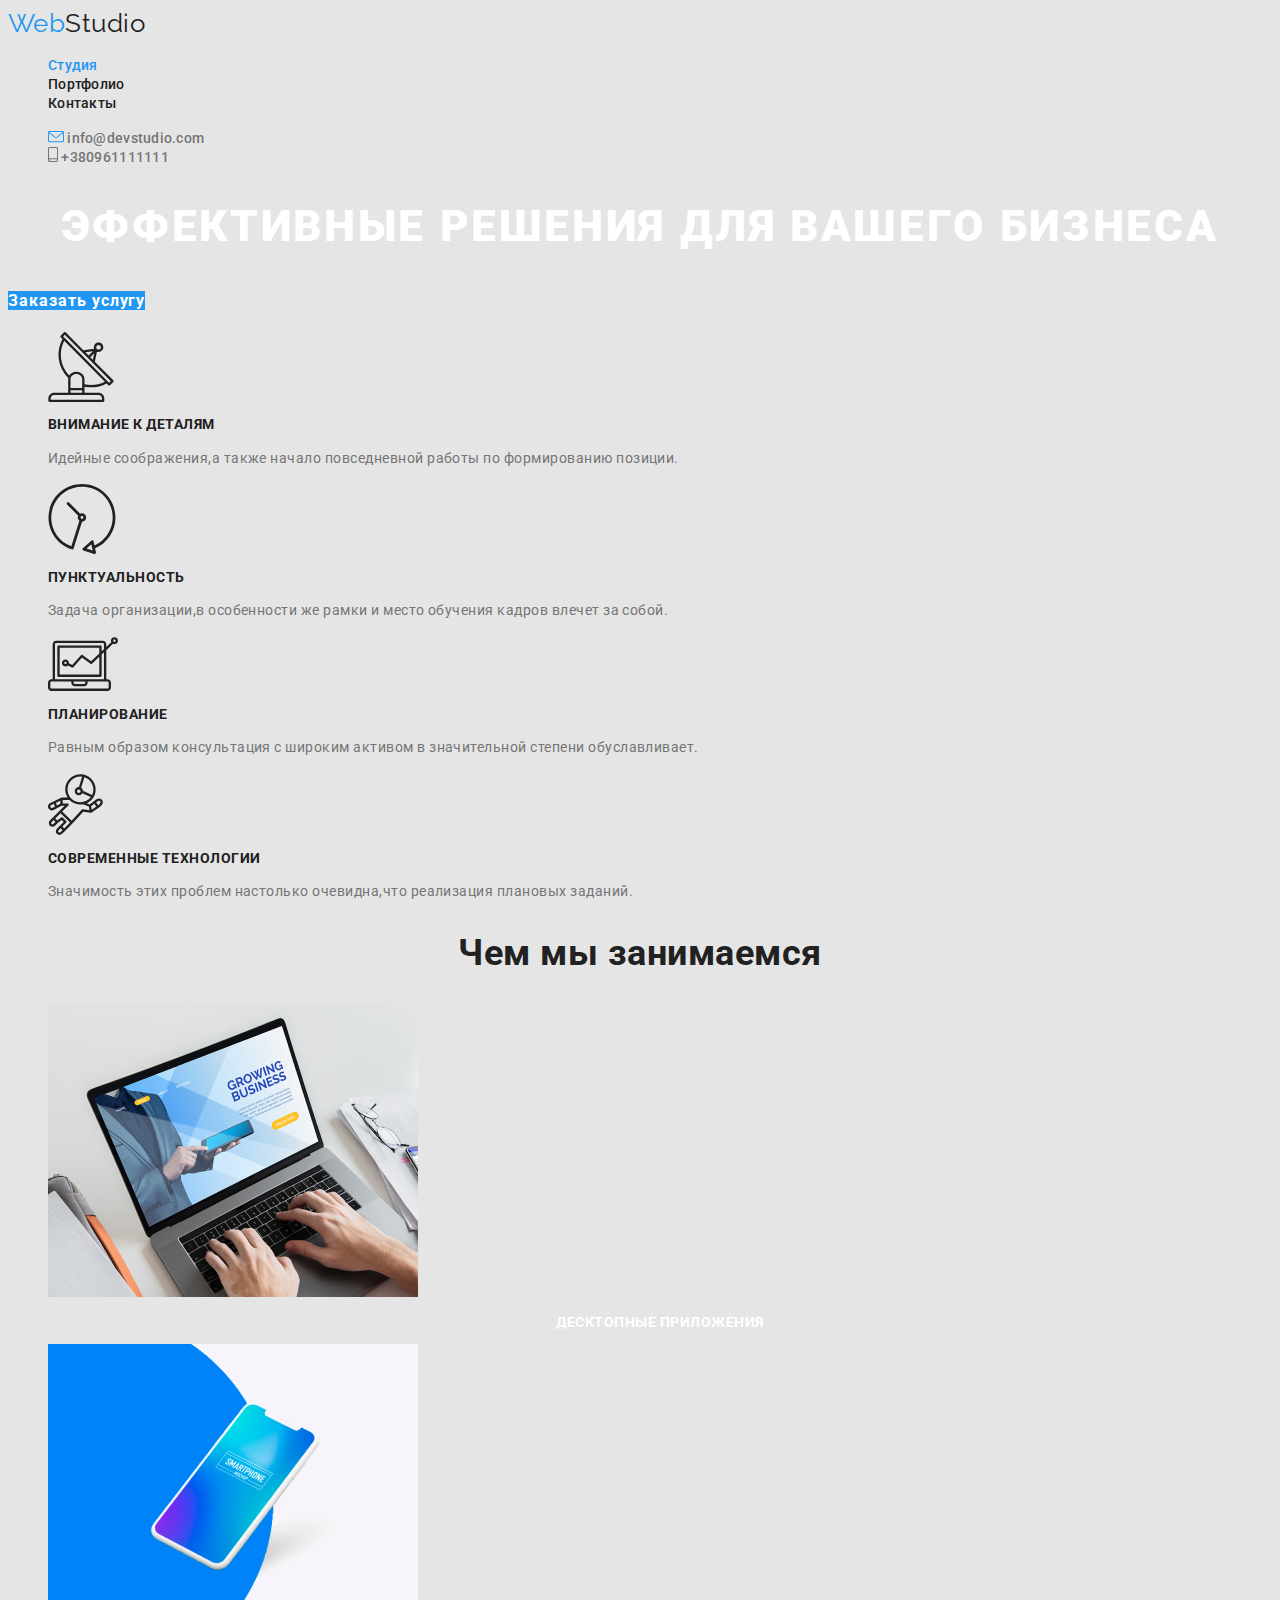
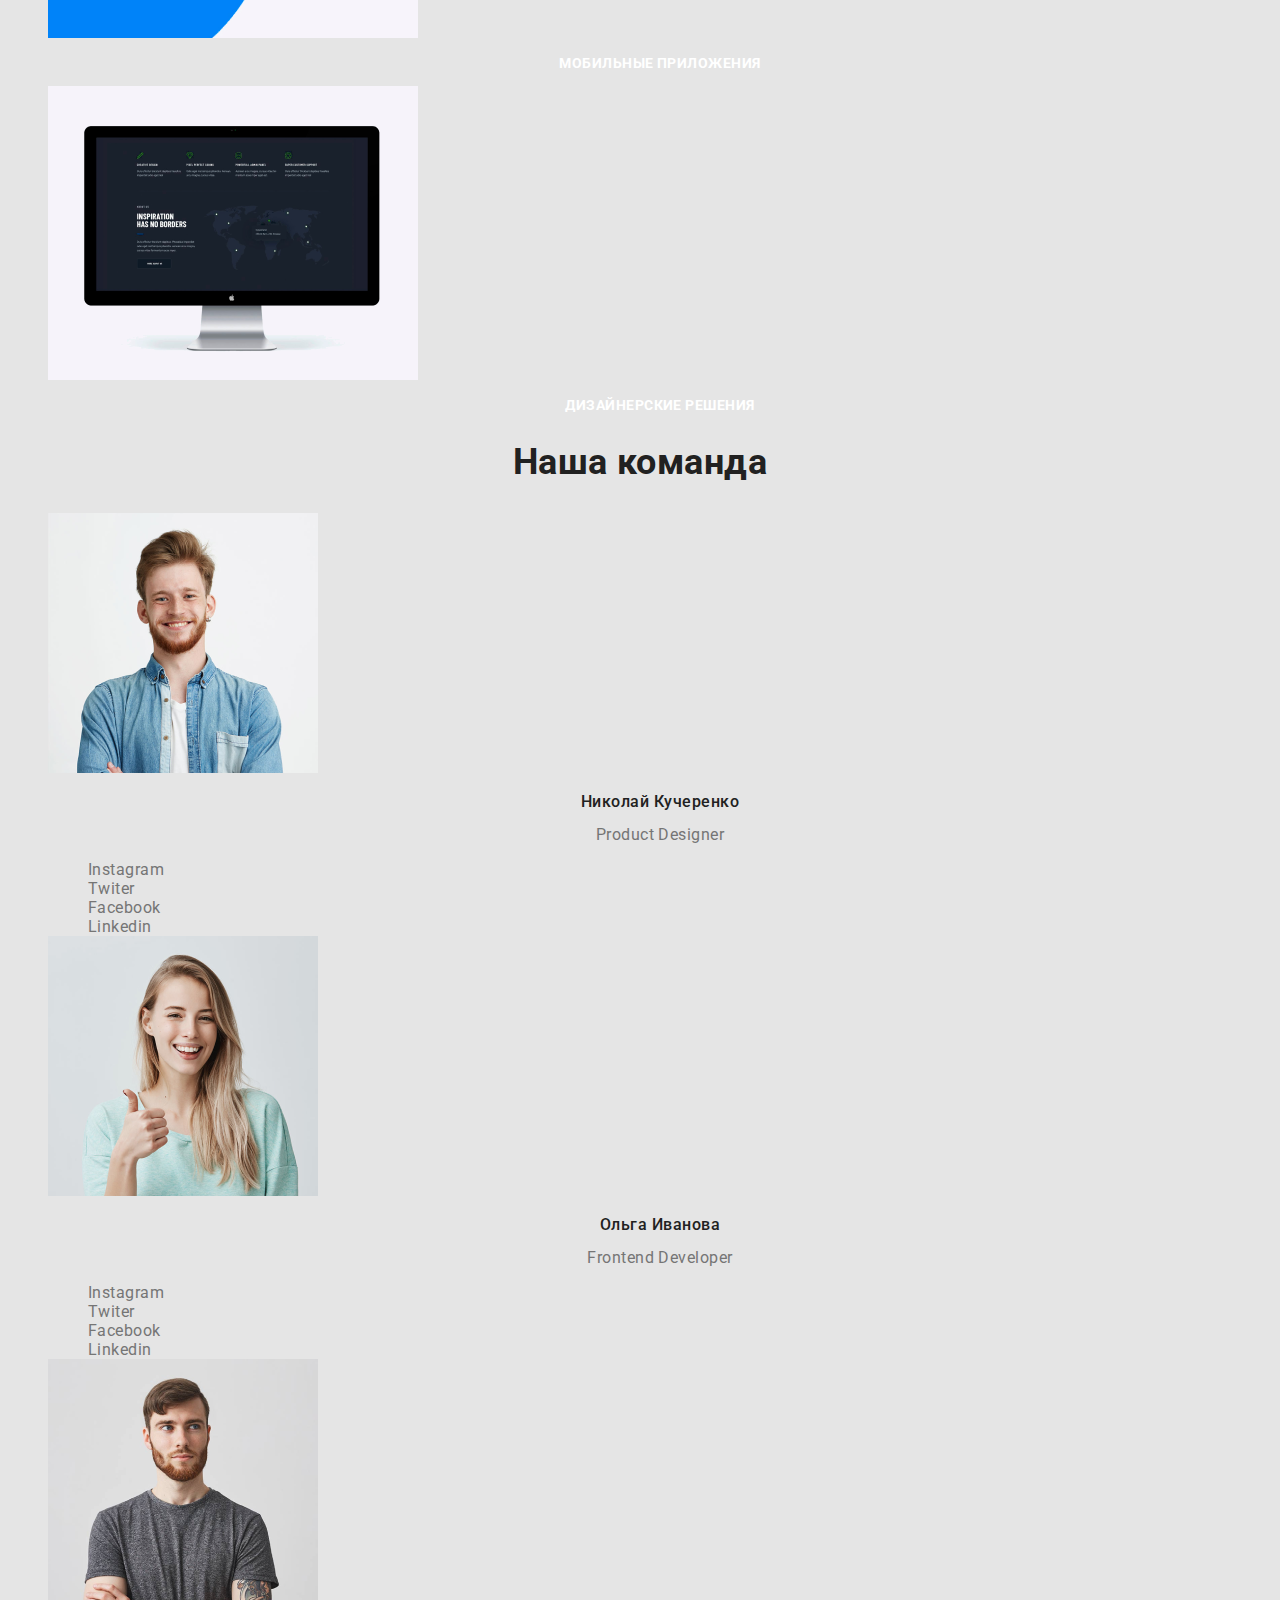
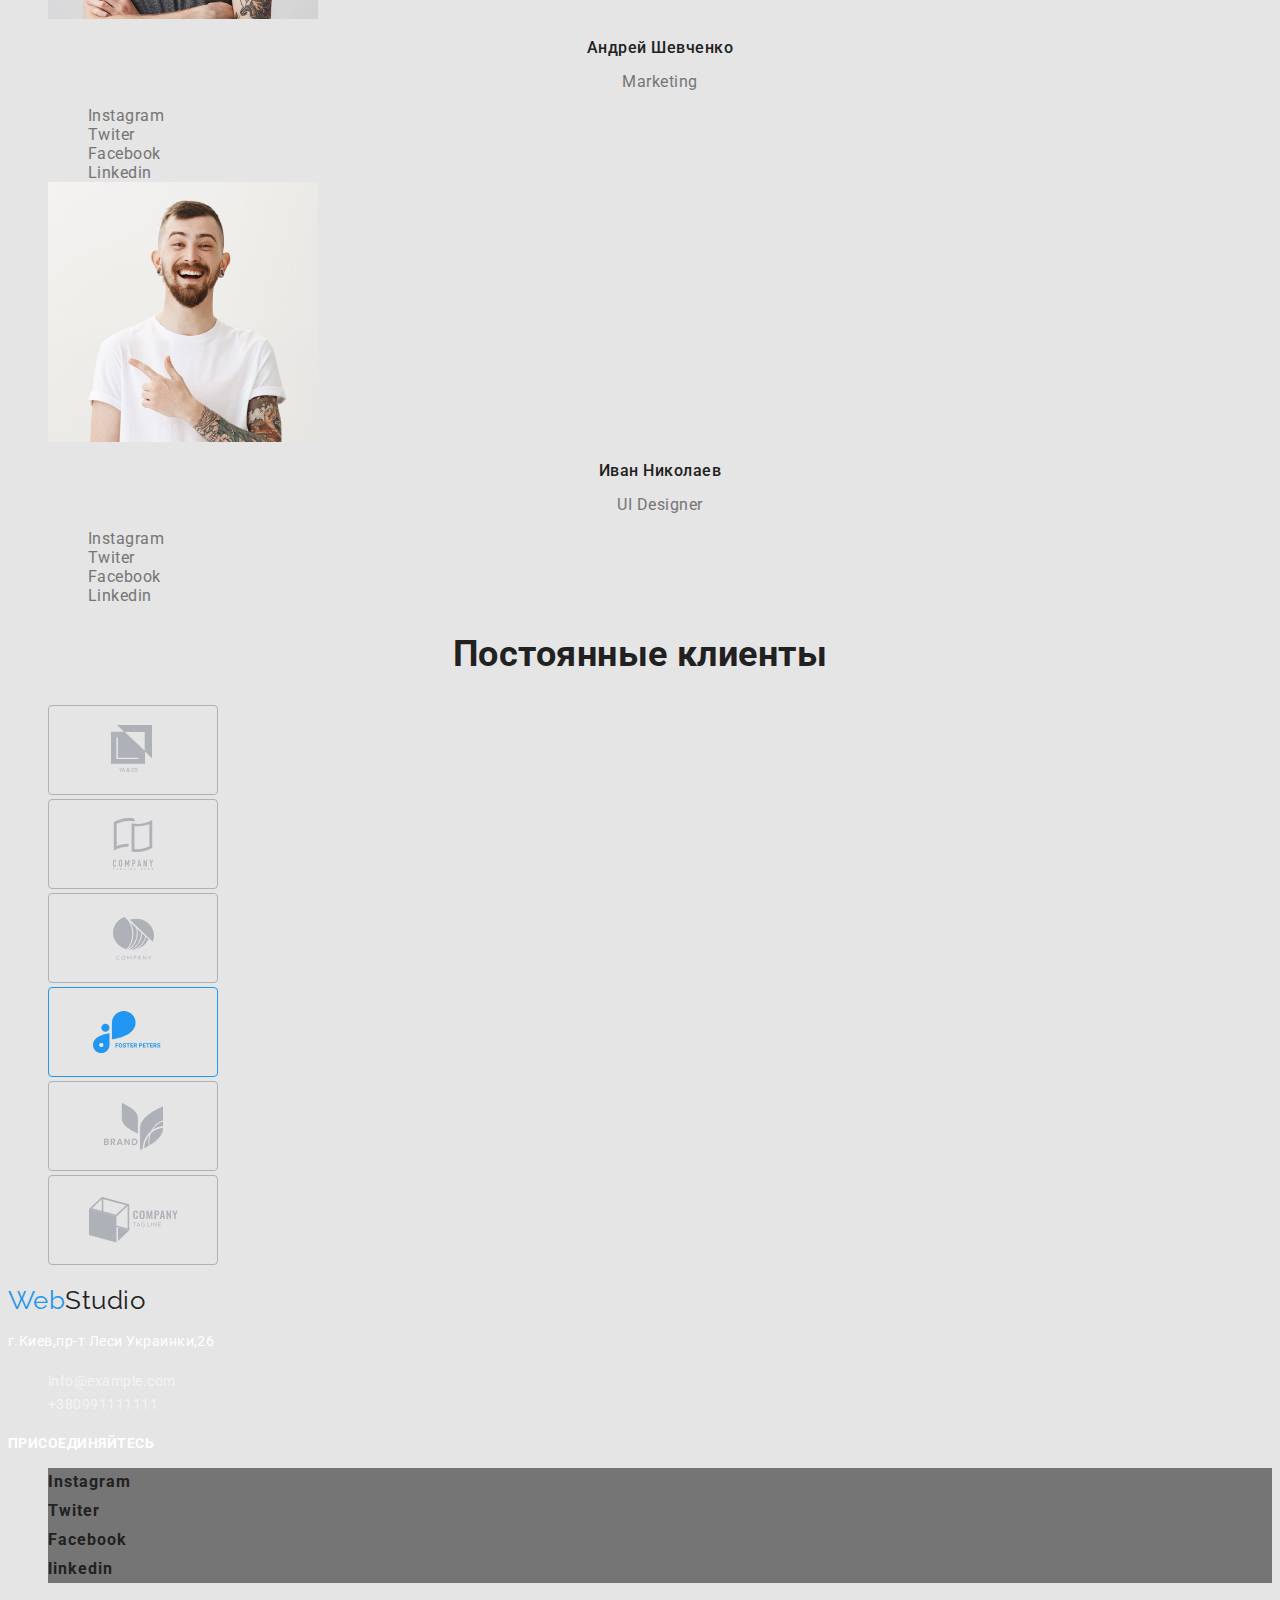
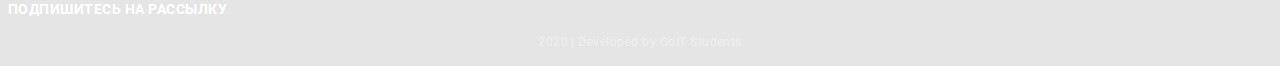
<file: index.html>
<!DOCTYPE html>
<html lang="ru">
  <head>
    <meta charset="UTF-8" />
    <meta name="viewport" content="width=device-width, initial-scale=1.0" />
    <title>Document</title>
    <link
      href="https://fonts.googleapis.com/css2?family=Raleway:wght@700&family=Roboto:wght@400;500;700;900&display=swap"
      rel="stylesheet"
    />
    <link rel="stylesheet" href="./css/styles.css" />
  </head>
  <body class="page">
    <!--Шапка сайта-->
    <header>
      <nav>
        <a href="" class="logo"><span class="logo-second">Web</span>Studio </a>
        <ul class="site-nav list">
          <li><a href="./index.html" class="link current">Студия</a></li>
          <li><a href="./portfolio.html" class="link">Портфолио</a></li>
          <li><a href="" class="link">Контакты</a></li>
        </ul>
      </nav>
      <ul class="auth-nav list">
        <li>
          <a href="" class="info">
            <img src="./images/envelope(hover).svg" alt="конверт" />
            info@devstudio.com
          </a>
        </li>
        <li>
          <a href="" class="info">
            <img src="./images/smartphone.svg" alt="телефон" />
            +380961111111
          </a>
        </li>
      </ul>
    </header>
    <main>
      <!--Hero-->
      <section>
        <h1 class="hero-title">Эффективные решения для вашего бизнеса</h1>
        <a href="" class="button-primary">Заказать услугу</a>
      </section>
      <!--Sait info-->
      <section class="section">
        <ul class="feature-list list">
          <li>
            <img src="./images/antenna.svg" alt="антена" />
            <h2 class="title">Внимание к деталям</h2>
            <p class="text">
              Идейные соображения,а также начало повседневной работы по
              формированию позиции.
            </p>
          </li>

          <li>
            <img src="./images/clock.svg" alt="часы" />
            <h2 class="title">Пунктуальность</h2>
            <p class="text">
              Задача организации,в особенности же рамки и место обучения кадров
              влечет за собой.
            </p>
          </li>
          <li>
            <img src="./images/diagram.svg" alt="диаграммы" />
            <h2 class="title">Планирование</h2>
            <p class="text">
              Равным образом консультация с широким активом в значительной
              степени обуславливает.
            </p>
          </li>
          <li>
            <img src="./images/astronaut.svg" alt="астронавт" />
            <h2 class="title">Современные технологии</h2>
            <p class="text">
              Значимость этих проблем настолько очевидна,что реализация плановых
              заданий.
            </p>
          </li>
        </ul>
      </section>
      <!--Our offer-->
      <section class="section">
        <h2 class="section-title">Чем мы занимаемся</h2>
        <ul class="list">
          <li>
            <img
              src="./images/desctop.jpg"
              alt="десктопные приложения"
              width="370"
            />
            <h3 class="text-title">Десктопные приложения</h3>
          </li>
          <li>
            <img
              src="./images/tel.jpg"
              alt="мобильные приложения"
              width="370"
            />
            <h3 class="text-title">Мобильные приложения</h3>
          </li>
          <li>
            <img
              src="./images/dizain.jpg"
              alt="дизайнерские решея"
              width="370"
            />
            <h3 class="text-title">Дизайнерские решения</h3>
          </li>
        </ul>
      </section>
      <!--Our team-->
      <section class="section">
        <h2 class="section-title">Наша команда</h2>
        <ul class="list">
          <li>
            <img src="./images/designer.jpg" alt="фото дизайнера" width="270" />
            <h3 class="team-list">Николай Кучеренко</h3>
            <p class="work-list">Product Designer</p>
            <ul class="email-list list">
              <li><a href="" class="email">Instagram</a></li>
              <li><a href="" class="email">Twiter</a></li>
              <li><a href="" class="email">Facebook</a></li>
              <li><a href="" class="email">Linkedin</a></li>
            </ul>
          </li>
          <li>
            <img
              src="./images/developer.jpg"
              alt="фото разработчика"
              width="270"
            />
            <h3 class="team-list">Ольга Иванова</h3>
            <p class="work-list">Frontend Developer</p>
            <ul class="email-list list">
              <li><a href="" class="email">Instagram</a></li>
              <li><a href="" class="email">Twiter</a></li>
              <li><a href="" class="email">Facebook</a></li>
              <li><a href="" class="email">Linkedin</a></li>
            </ul>
          </li>
          <li>
            <img
              src="./images/marketing.jpg"
              alt="фото маркетолога"
              width="270"
            />
            <h3 class="team-list">Андрей Шевченко</h3>
            <p class="work-list">Marketing</p>
            <ul class="email-list list">
              <li><a href="" class="email">Instagram</a></li>
              <li><a href="" class="email">Twiter</a></li>
              <li><a href="" class="email">Facebook</a></li>
              <li><a href="" class="email">Linkedin</a></li>
            </ul>
          </li>
          <li>
            <img
              src="./images/uldesigner.jpg"
              alt="фото главного дизайнера"
              width="270"
            />
            <h3 class="team-list">Иван Николаев</h3>
            <p class="work-list">UI Designer</p>
            <ul class="email-list list">
              <li><a href="" class="email">Instagram</a></li>
              <li><a href="" class="email">Twiter</a></li>
              <li><a href="" class="email">Facebook</a></li>
              <li><a href="" class="email">Linkedin</a></li>
            </ul>
          </li>
        </ul>
      </section>
      <!--Regular customers-->
      <section class="section">
        <h2 class="section-title">Постоянные клиенты</h2>
        <ul class="customers-img list">
          <li>
            <a href="" class="img-hover"
              ><img src="./images/Client1.svg" alt="Логотип клиента"
            /></a>
          </li>
          <li>
            <a href=""
              ><img src="./images/Client2.svg" alt="Логотип клиента"
            /></a>
          </li>
          <li>
            <a href=""
              ><img src="./images/Client3.svg" alt="Логотип клиента"
            /></a>
          </li>
          <li>
            <a href=""
              ><img src="./images/Client4.svg" alt="Логотип клиента"
            /></a>
          </li>
          <li>
            <a href=""
              ><img src="./images/Client5.svg" alt="Логотип клиента"
            /></a>
          </li>
          <li>
            <a href=""
              ><img src="./images/Client6.svg" alt="Логотип клиента"
            /></a>
          </li>
        </ul>
      </section>
    </main>
    <!--Footer-->
    <footer>
      <a class="logo"><span class="logo-second">Web</span>Studio </a>
      <address>
        <p class="adres">г.Киев,пр-т Леси Украинки,26</p>
        <ul class="list">
          <li><a href="" class="adres-info">info@example.com</a></li>
          <li><a href="" class="adres-info">+380991111111</a></li>
        </ul>
      </address>
      <b class="mailing">присоединяйтесь</b>
      <ul class="list">
        <li><a href="" class="button">Instagram</a></li>
        <li><a href="" class="button">Twiter</a></li>
        <li><a href="" class="button">Facebook</a></li>
        <li><a href="" class="button">linkedin</a></li>
      </ul>
      <b class="mailing">Подпишитесь на рассылку</b>
      <p class="developed">2020 | Developed by GoIT Students</p>
    </footer>
  </body>
</html>
</file>
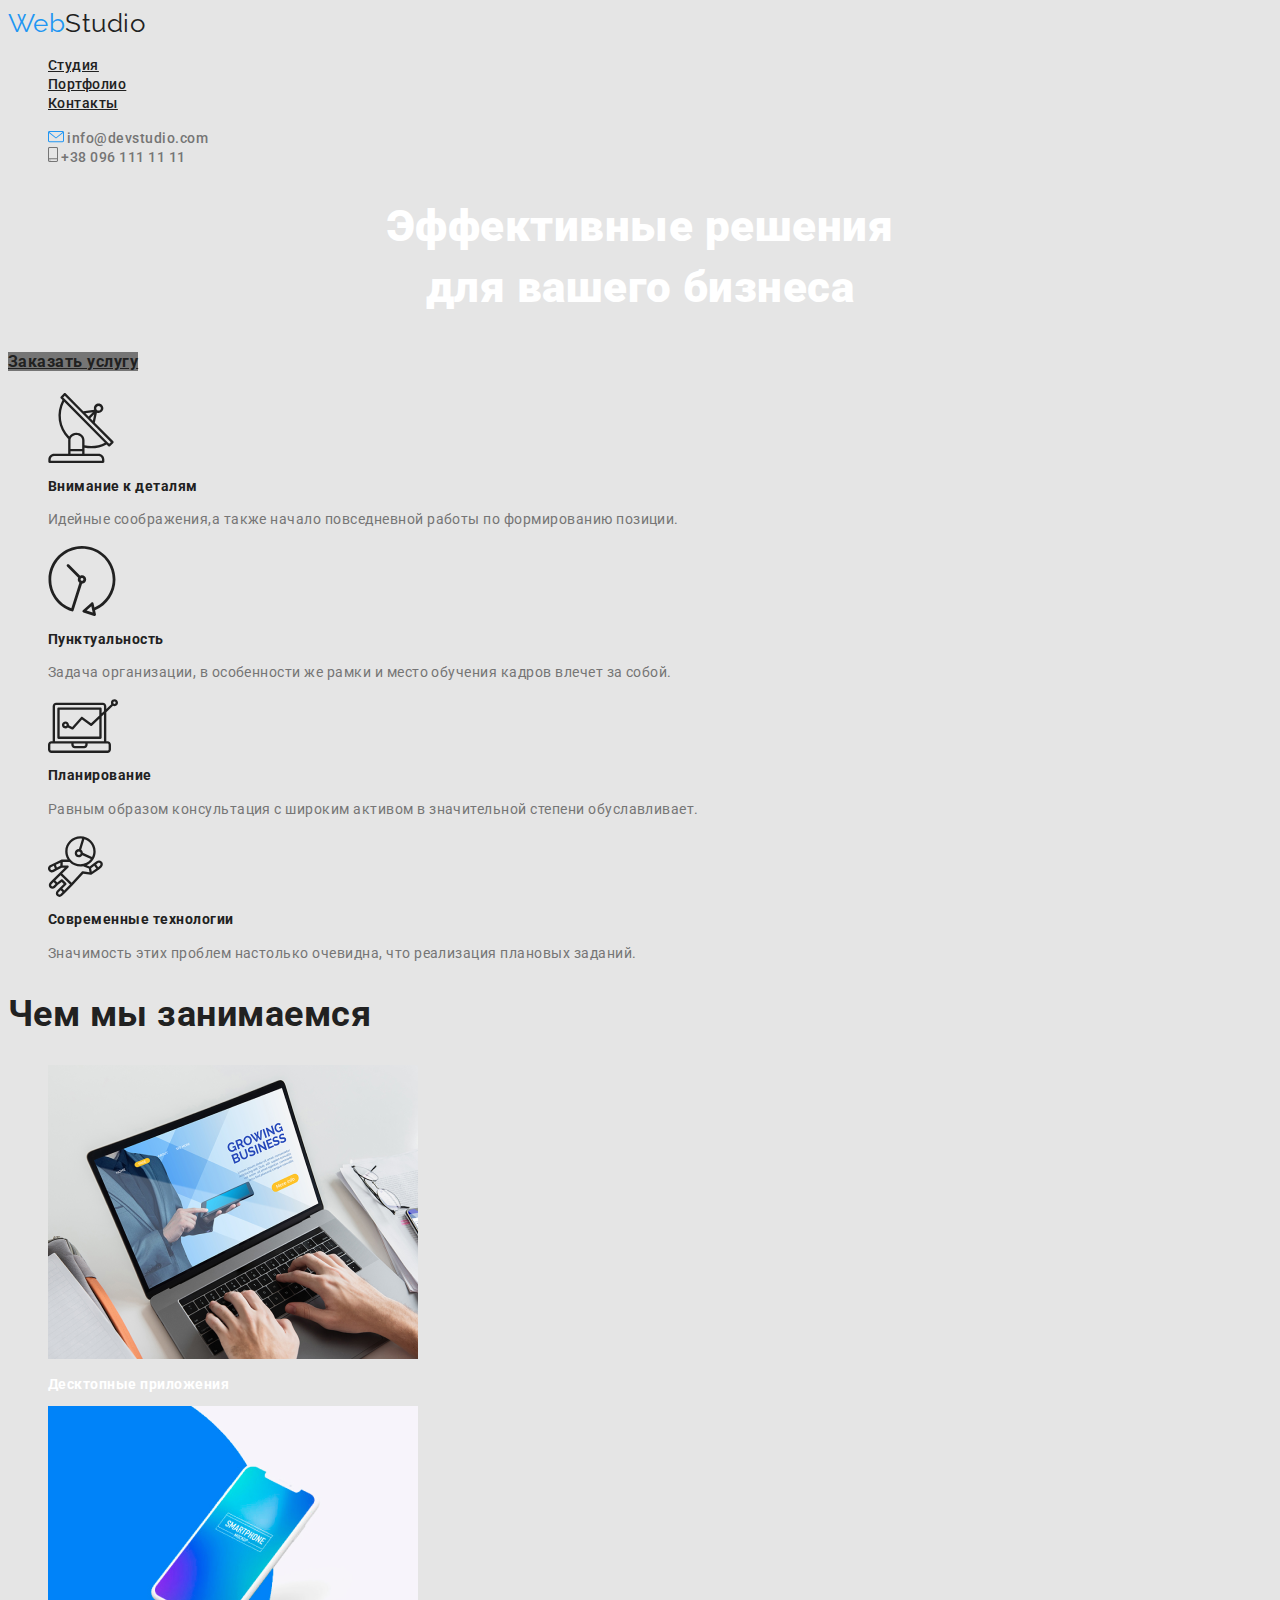
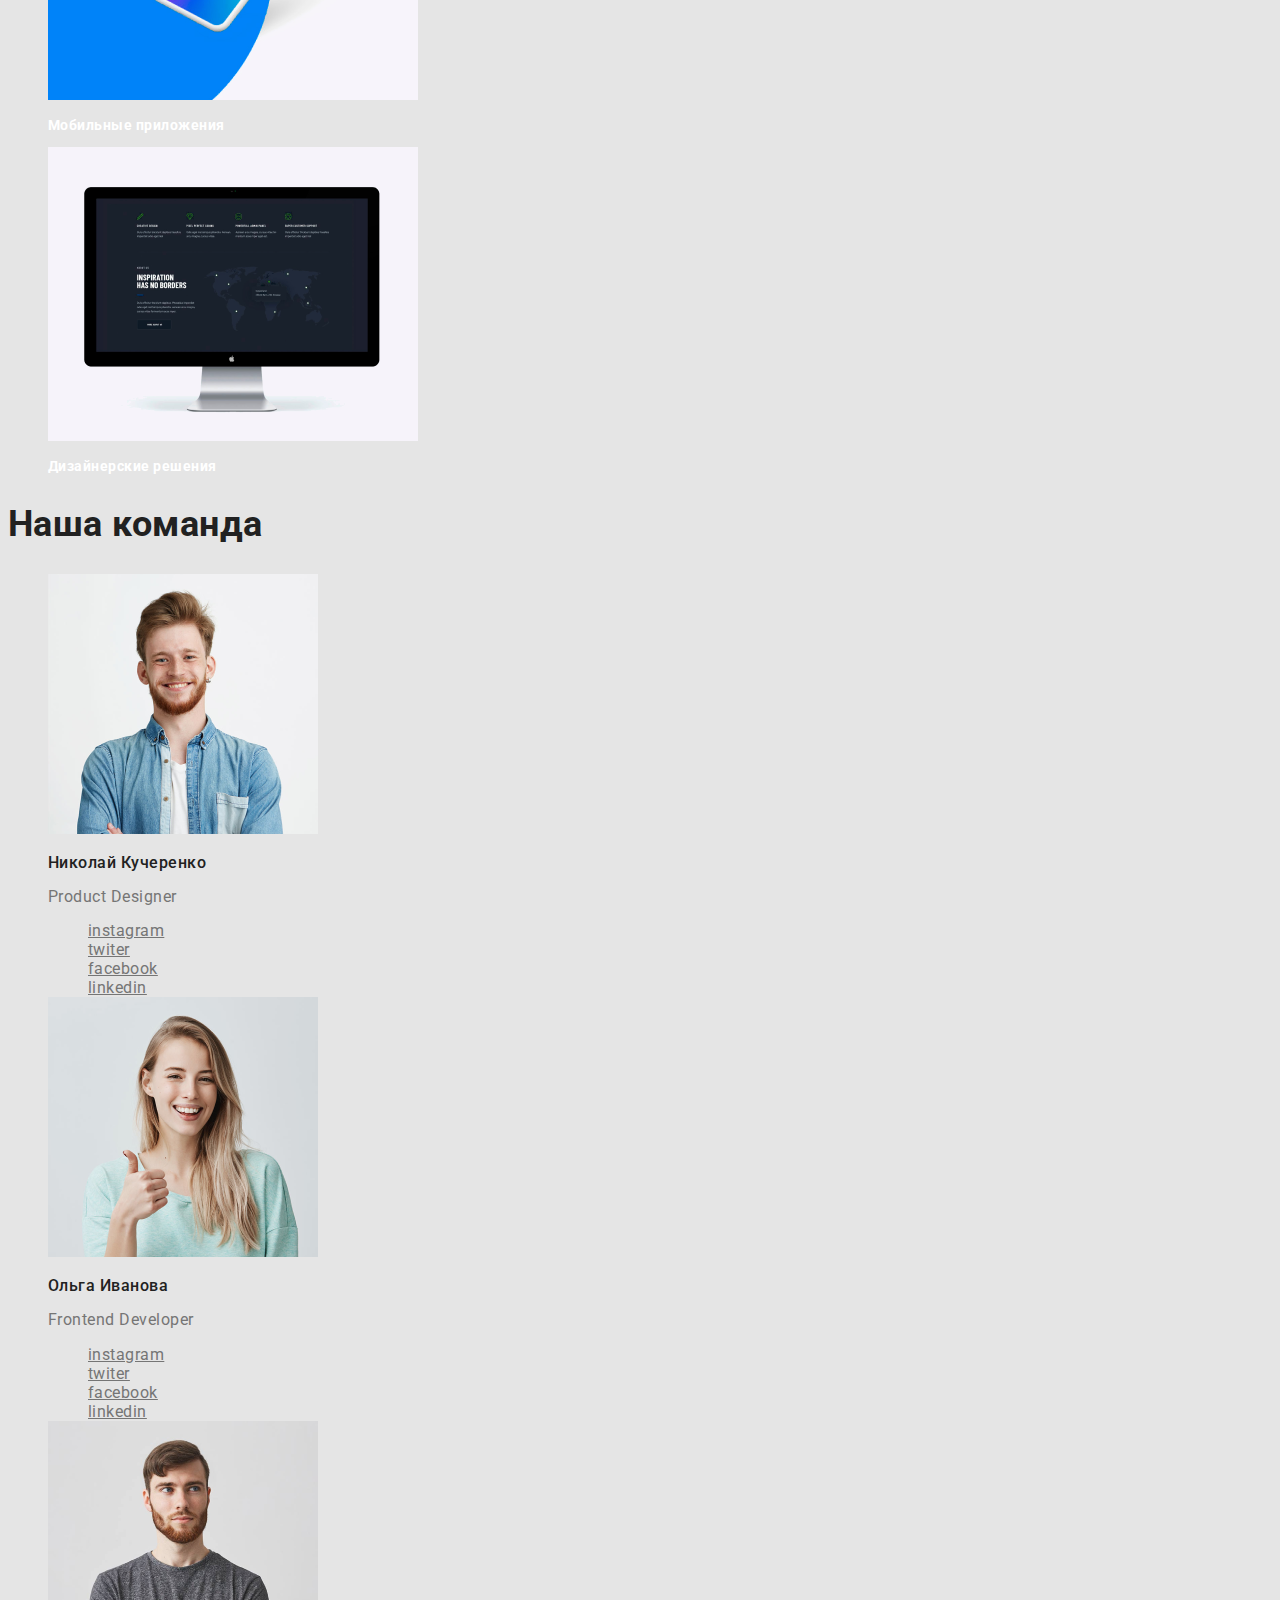
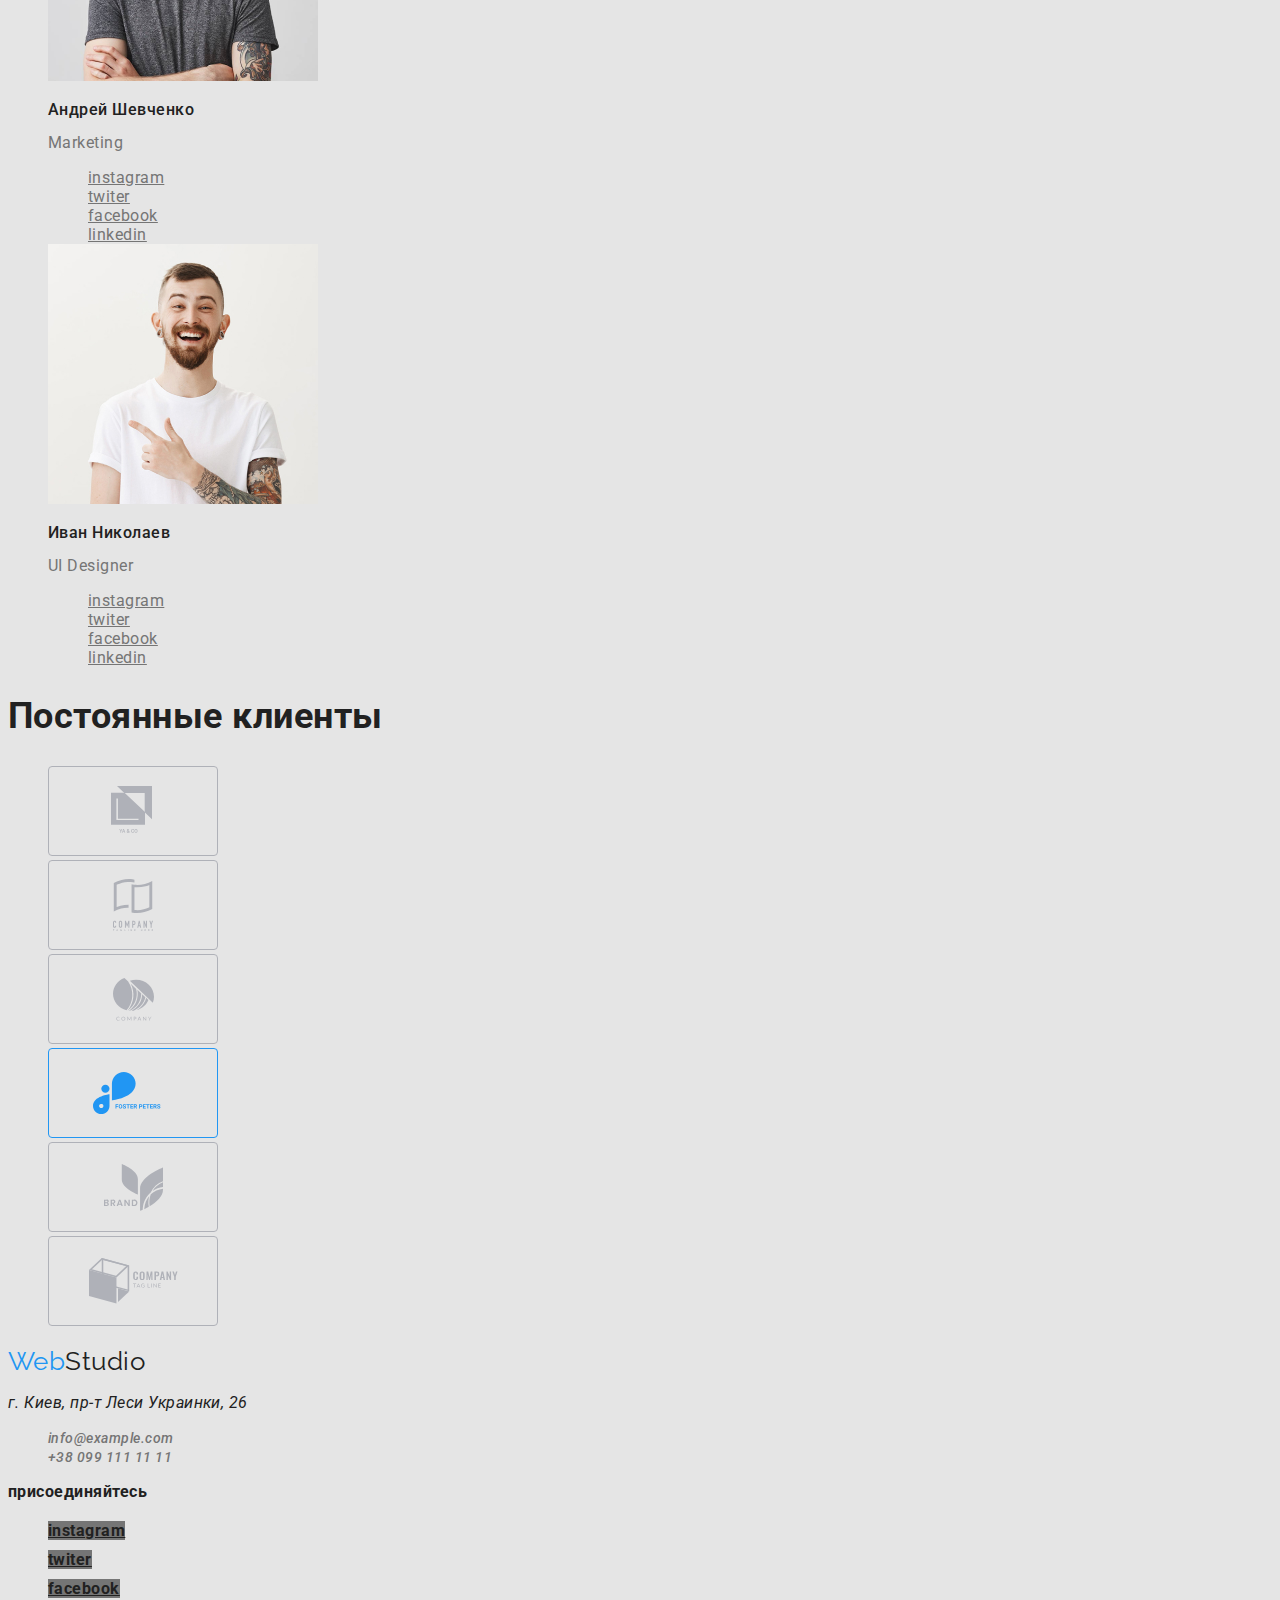
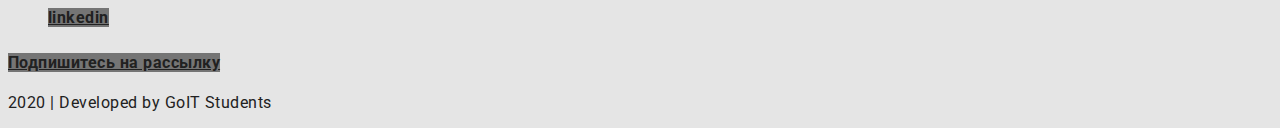
<file: goit-markup-hw-01-master/index.html>
<!DOCTYPE html>
<html lang="ru">
  <head>
    <meta charset="UTF-8" />
    <meta name="viewport" content="width=device-width, initial-scale=1.0" />
    <title>Document</title>
    <link
      href="https://fonts.googleapis.com/css2?family=Raleway:wght@700&family=Roboto:wght@400;500;700;900&display=swap"
      rel="stylesheet"
    />
    <link rel="stylesheet" href="./css/styles.css" />
  </head>
  <body class="page">
    <!--Шапка сайта-->
    <header>
      <nav>
        <a class="logo"><span class="logo-second">Web</span>Studio </a>
        <ul class="site-nav list">
          <li><a href="./index.html" class="link">Студия</a></li>
          <li><a href="./portfolio.html" class="link">Портфолио</a></li>
          <li><a href="" class="link">Контакты</a></li>
        </ul>
      </nav>
      <ul class="auth-nav list">
        <li>
          <a href="" class="info">
            <img src="./images/envelope(hover).svg" alt="hover" />
            info@devstudio.com
          </a>
        </li>
        <li>
          <a href="" class="info">
            <img src="./images/smartphone.svg" alt="smartphone" />
            +38 096 111 11 11
          </a>
        </li>
      </ul>
    </header>
    <main>
      <!--Hero-->
      <section>
        <h1 class="hero-title">Эффективные решения</br> для вашего бизнеса</h1>
        <a href="" class="button">Заказать услугу</a>
      </section>
      <!--Sait info-->
      <section class="section">
        <ul class="feature-list list">
          <li>
            <img src="./images/antenna.svg" alt="antenna" />
            <h2 class="title">Внимание к деталям</h2>
            <p class="text">
              Идейные соображения,а также начало повседневной работы по
              формированию позиции.
            </p>
          </li>

          <li>
            <img src="./images/clock.svg" alt="clock" />
            <h2 class="title">Пунктуальность</h2>
            <p class="text">
              Задача организации, в особенности же рамки и место обучения кадров
              влечет за собой.
            </p>
          </li>
          <li>
            <img src="./images/diagram.svg" alt="diagram" />
            <h2 class="title">Планирование</h2>
            <p class="text">
              Равным образом консультация с широким активом в значительной
              степени обуславливает.
            </p>
          </li>
          <li>
            <img src="./images/astronaut.svg" alt="astronaut" />
            <h2 class="title">Современные технологии</h2>
            <p class="text">
              Значимость этих проблем настолько очевидна, что реализация
              плановых заданий.
            </p>
          </li>
        </ul>
      </section>
      <!--Our offer-->
      <section class="section">
        <h2 class="section-title">Чем мы занимаемся</h2>
        <ul class="list">
          <li>
            <img
              src="./images/desctop.jpg"
              alt="десктопные приложения"
              width="370"
            />
            <h3 class="text-title">Десктопные приложения</h3>
          </li>
          <li>
            <img
              src="./images/tel.jpg"
              alt="мобильные приложения"
              width="370"
            />
            <h3 class="text-title">Мобильные приложения</h3>
          </li>
          <li>
            <img
              src="./images/dizain.jpg"
              alt="дизайнерские решея"
              width="370"
            />
            <h3 class="text-title">Дизайнерские решения</h3>
          </li>
        </ul>
      </section>
      <!--Our team-->
      <section class="section">
        <h2 class="section-title">Наша команда</h2>
        <ul class="list">
          <li>
            <img src="./images/designer.jpg" alt="фото дизайнера" width="270" />
            <h3 class="team-list">Николай Кучеренко</h3>
            <p class="work-list">Product Designer</p>
            <ul class="email-list list">
              <li><a href="" class="email">instagram</a></li>
              <li><a href="" class="email">twiter</a></li>
              <li><a href="" class="email">facebook</a></li>
              <li><a href="" class="email">linkedin</a></li>
            </ul>
          </li>
          <li>
            <img
              src="./images/developer.jpg"
              alt="фото разработчика"
              width="270"
            />
            <h3 class="team-list">Ольга Иванова</h3>
            <p class="work-list">Frontend Developer</p>
            <ul class="email-list list">
              <li><a href="" class="email">instagram</a></li>
              <li><a href="" class="email">twiter</a></li>
              <li><a href="" class="email">facebook</a></li>
              <li><a href="" class="email">linkedin</a></li>
            </ul>
          </li>
          <li>
            <img
              src="./images/marketing.jpg"
              alt="фото маркетолога"
              width="270"
            />
            <h3 class="team-list">Андрей Шевченко</h3>
            <p class="work-list">Marketing</p>
            <ul class="email-list list">
              <li><a href="" class="email">instagram</a></li>
              <li><a href="" class="email">twiter</a></li>
              <li><a href="" class="email">facebook</a></li>
              <li><a href="" class="email">linkedin</a></li>
            </ul>
          </li>
          <li>
            <img
              src="./images/uldesigner.jpg"
              alt="фото главного дизайнера"
              width="270"
            />
            <h3 class="team-list">Иван Николаев</h3>
            <p class="work-list">UI Designer</p>
            <ul class="email-list list">
              <li><a href="" class="email">instagram</a></li>
              <li><a href="" class="email">twiter</a></li>
              <li><a href="" class="email">facebook</a></li>
              <li><a href="" class="email">linkedin</a></li>
            </ul>
          </li>
        </ul>
      </section>
      <!--Regular customers-->
      <section class="section">
        <h2 class="section-title">Постоянные клиенты</h2>
        <ul class="customers-img list">
          <li>
            <a href="" class="img-hover"
              ><img src="./images/Client1.svg" alt="Логотип клиента"
            /></a>
          </li>
          <li>
            <a href=""
              ><img src="./images/Client2.svg" alt="Логотип клиента"
            /></a>
          </li>
          <li>
            <a href=""
              ><img src="./images/Client3.svg" alt="Логотип клиента"
            /></a>
          </li>
          <li>
            <a href=""
              ><img src="./images/Client4.svg" alt="Логотип клиента"
            /></a>
          </li>
          <li>
            <a href=""
              ><img src="./images/Client5.svg" alt="Логотип клиента"
            /></a>
          </li>
          <li>
            <a href=""
              ><img src="./images/Client6.svg" alt="Логотип клиента"
            /></a>
          </li>
        </ul>
      </section>
    </main>
    <!--Footer-->
    <footer>
      <a class="logo"><span class="logo-second">Web</span>Studio </a>
      <address>
        <p>г. Киев, пр-т Леси Украинки, 26</p>
        <ul class="list">
          <li><a href="" class="info">info@example.com</a></li>
          <li><a href="" class="info">+38 099 111 11 11</a></li>
        </ul>
      </address>
      <b>присоединяйтесь</b>
      <ul class="list">
        <li><a href="" class="button">instagram</a></li>
        <li><a href="" class="button">twiter</a></li>
        <li><a href="" class="button">facebook</a></li>
        <li><a href="" class="button">linkedin</a></li>
      </ul>
      <b><a href="" class="button">Подпишитесь на рассылку</a></b>
      <p>2020 | Developed by GoIT Students</p>
    </footer>
  </body>
</html>
</file>
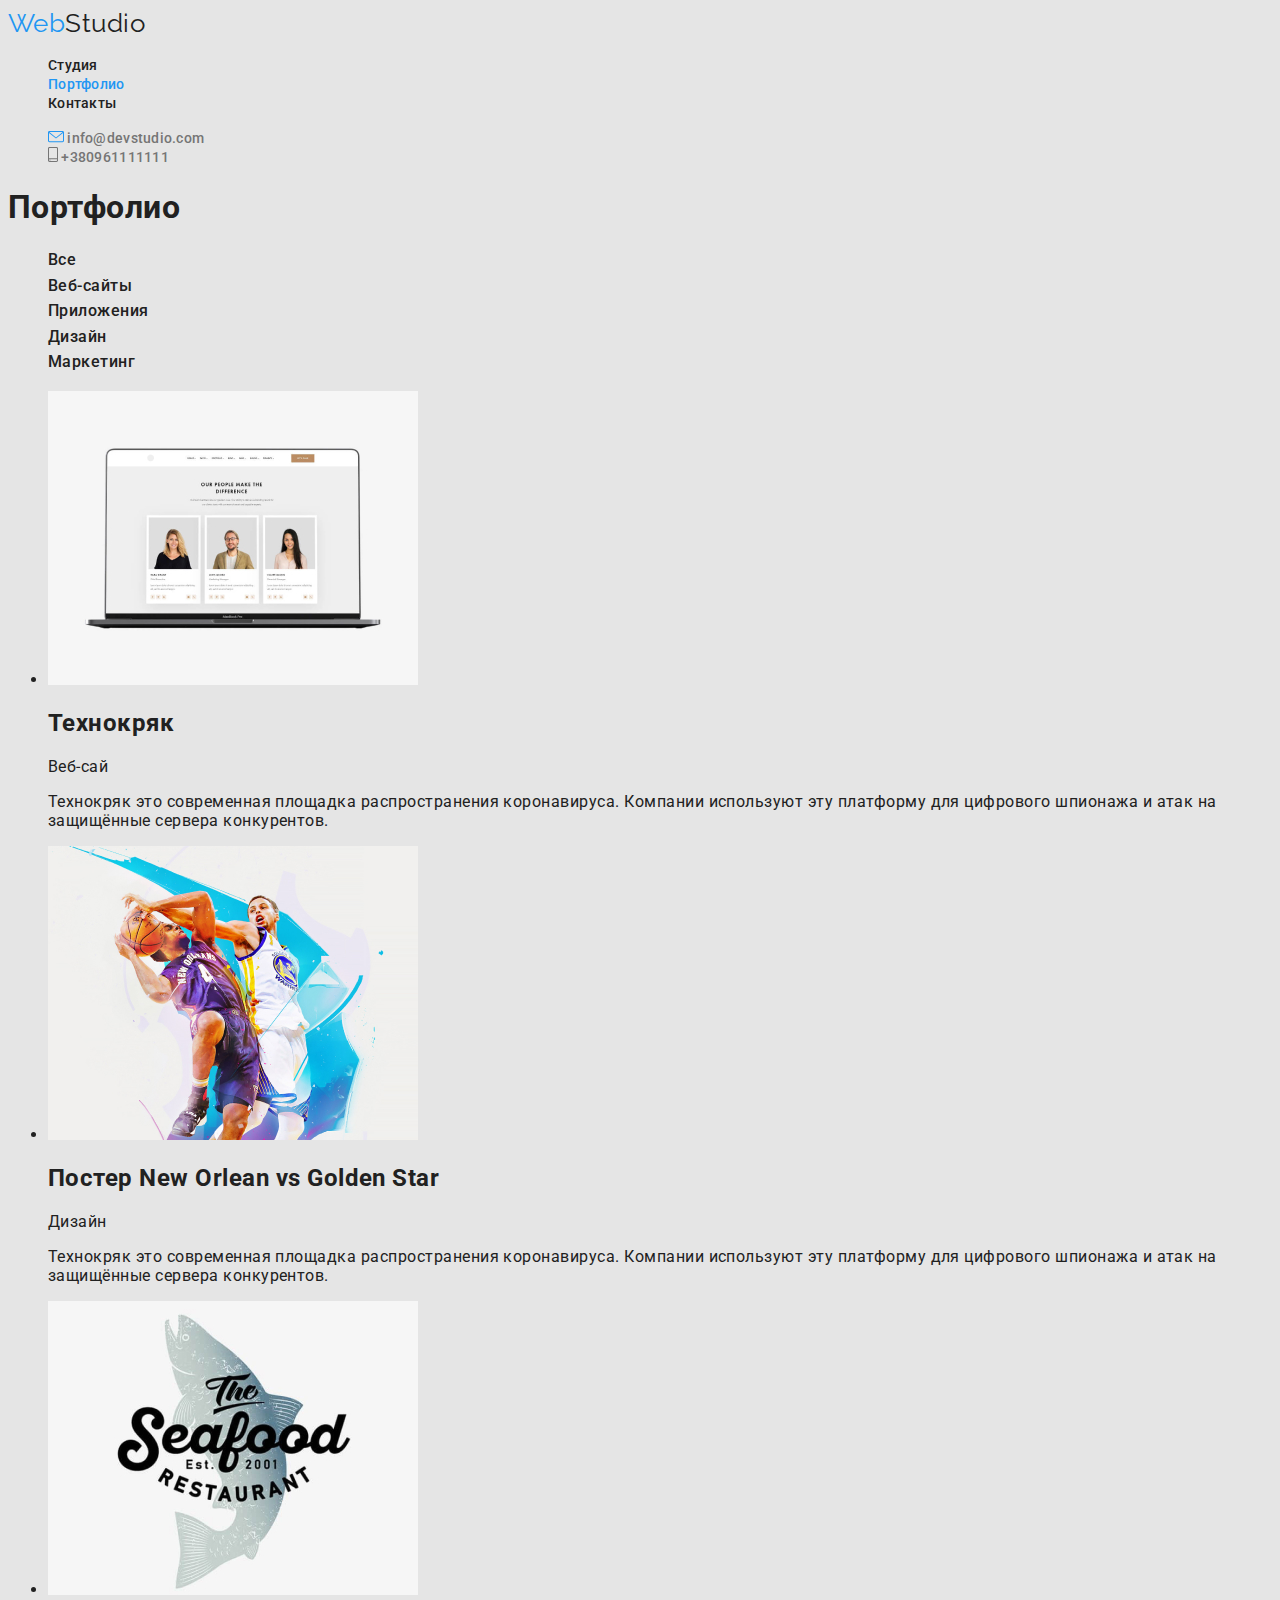
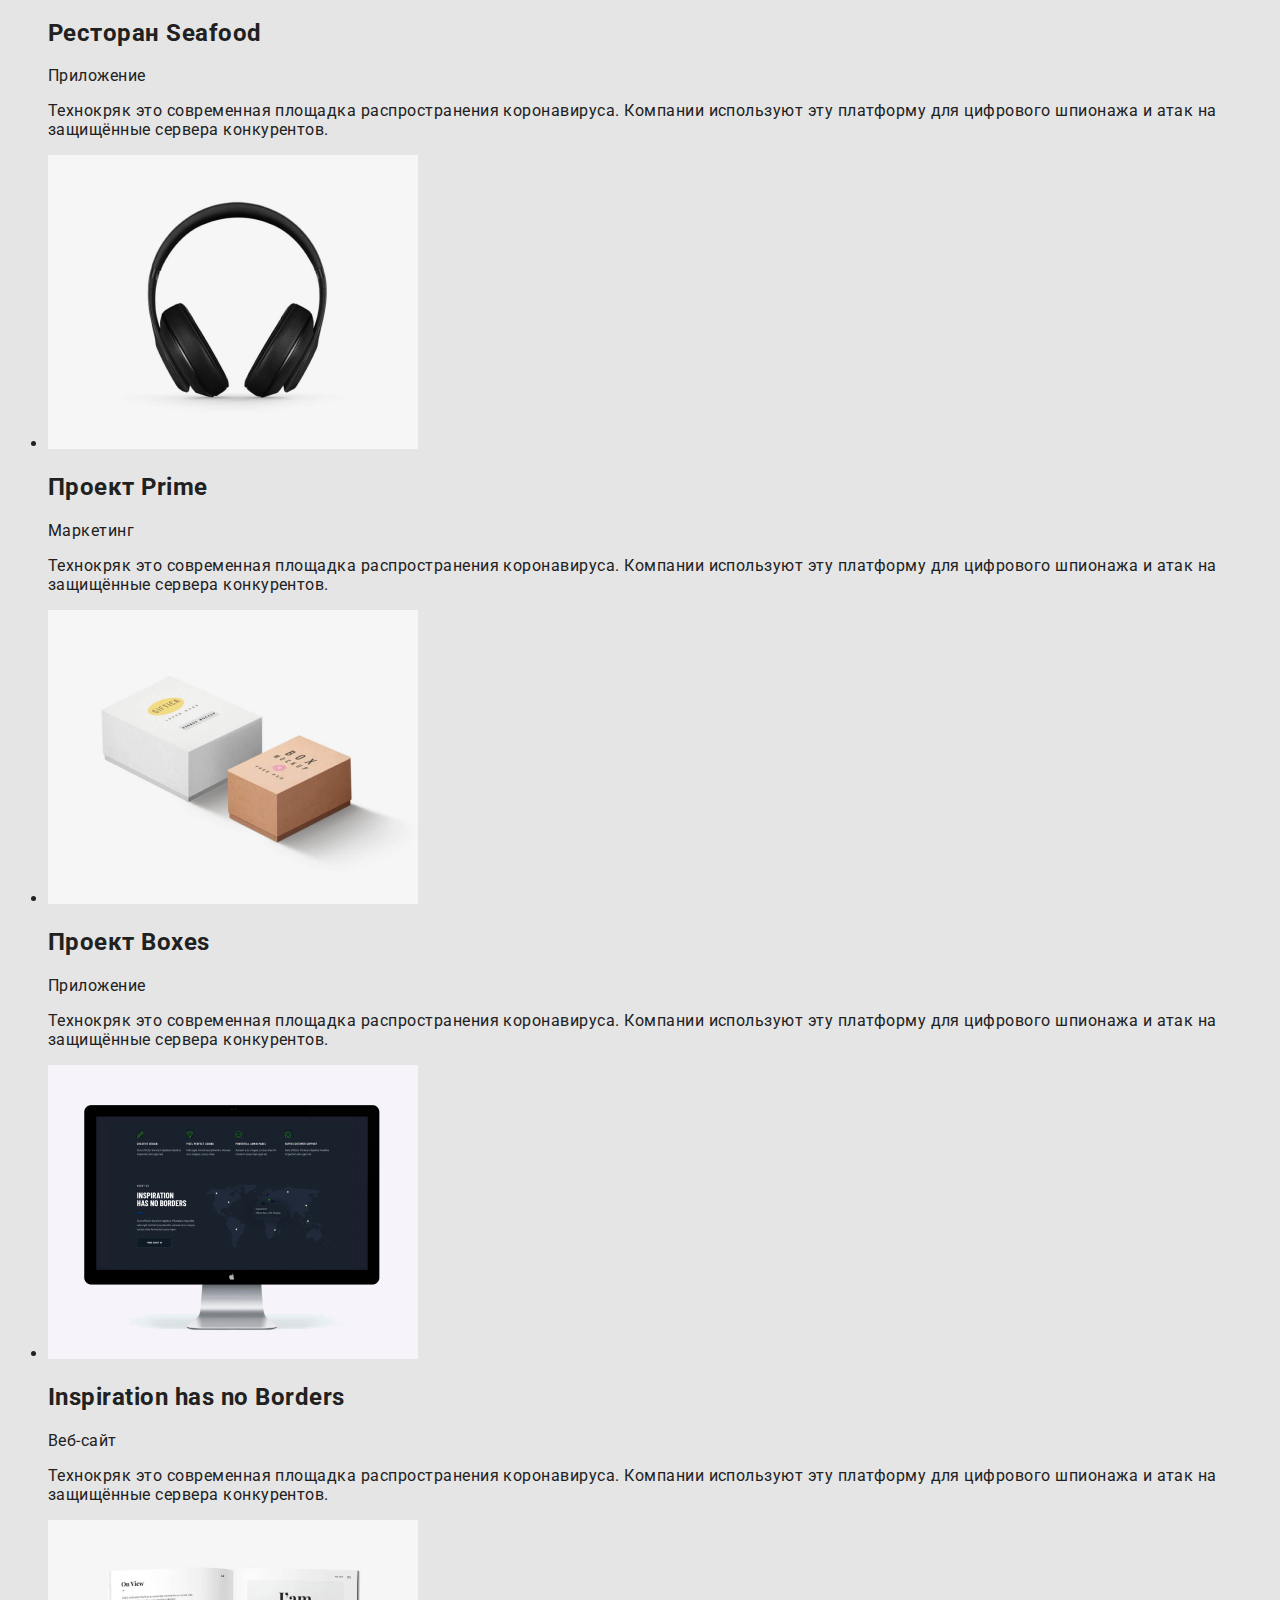
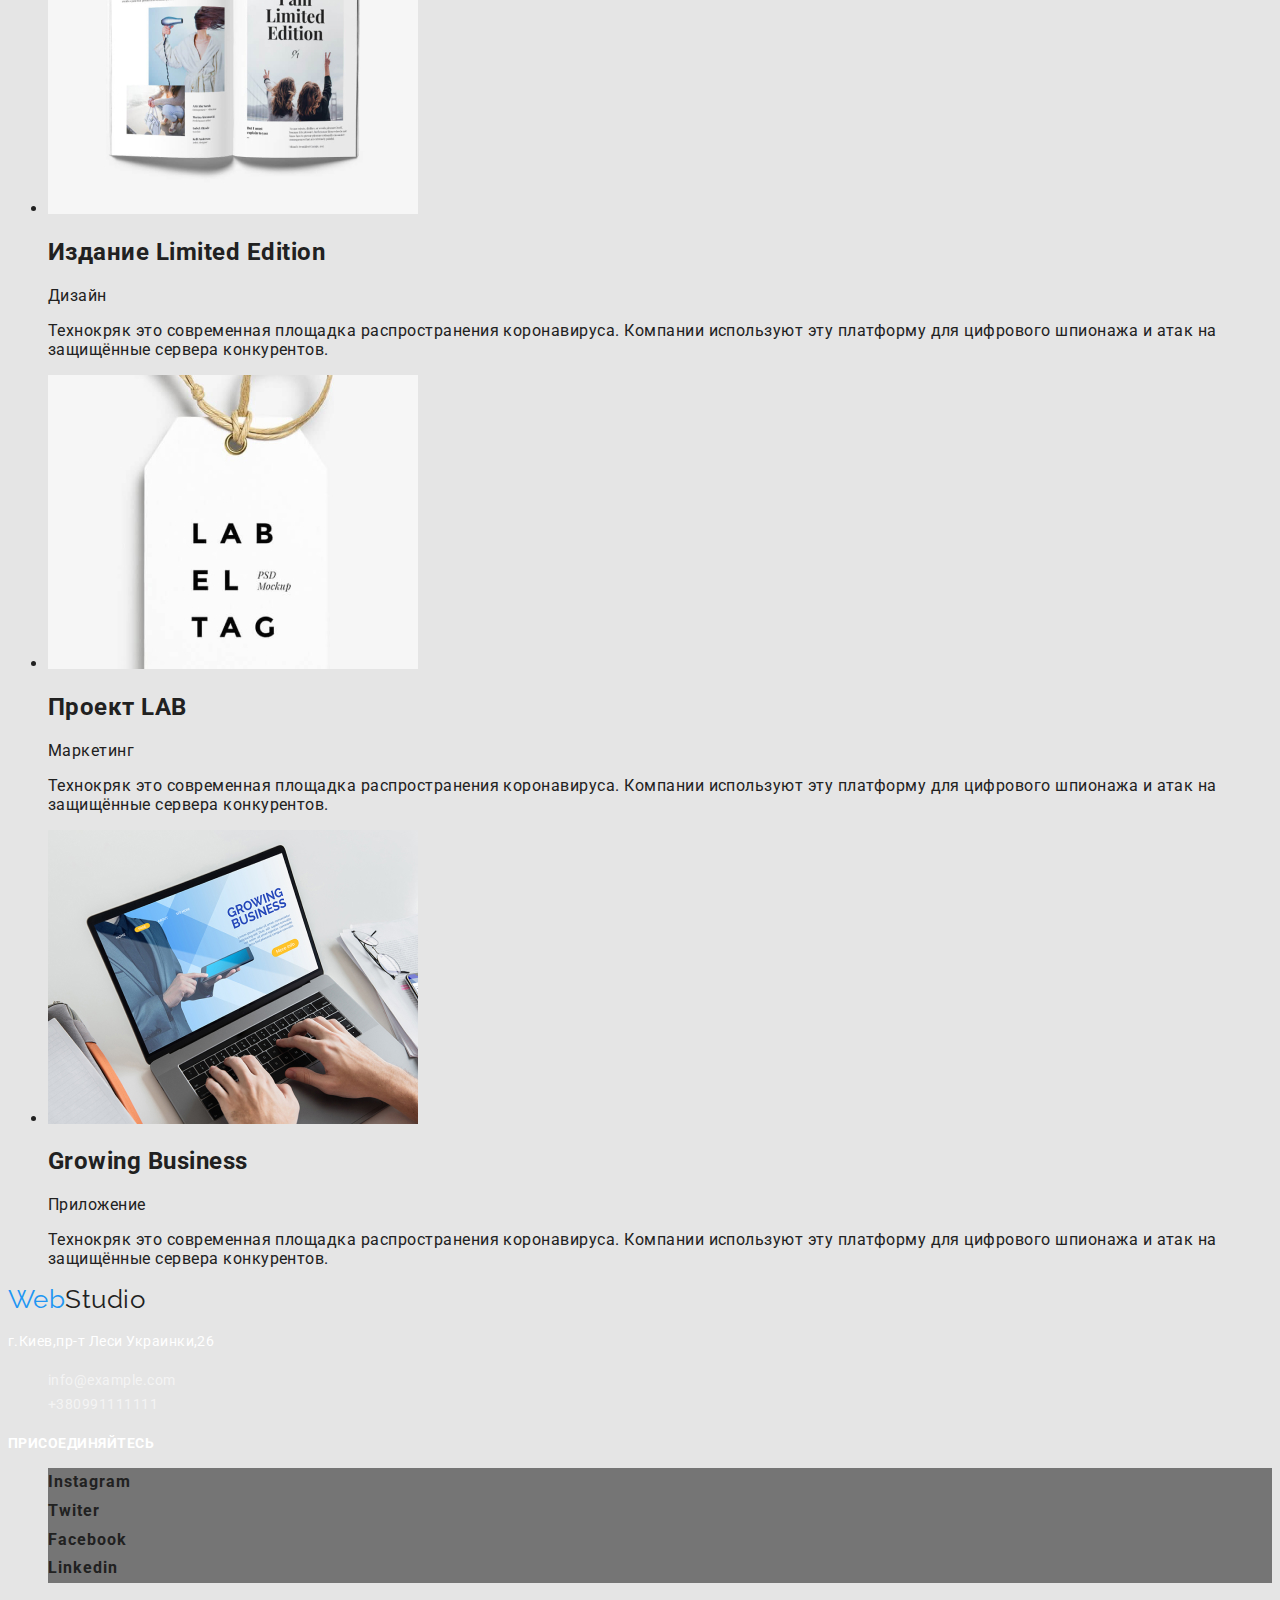
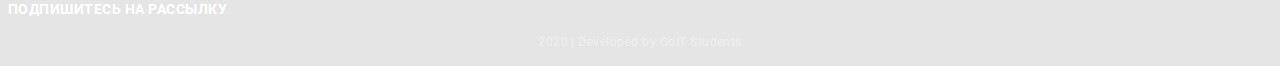
<file: portfolio.html>
<!DOCTYPE html>
<html lang="ru">
  <head>
    <meta charset="UTF-8" />
    <meta name="viewport" content="width=device-width, initial-scale=1.0" />
    <title>Document</title>
    <link
      href="https://fonts.googleapis.com/css2?family=Raleway:wght@700&family=Roboto:wght@400;500;700;900&display=swap"
      rel="stylesheet"
    />
    <link rel="stylesheet" href="./css/styles.css" />
  </head>
  <body class="page">
    <!--heder-->
    <header>
      <nav>
        <a href="" class="logo"><span class="logo-second">Web</span>Studio </a>
        <ul class="site-nav list">
          <li><a href="./index.html" class="link">Студия</a></li>
          <li><a href="./portfolio.html" class="link current">Портфолио</a></li>
          <li><a href="" class="link">Контакты</a></li>
        </ul>
      </nav>
      <ul class="auth-nav list">
        <li>
          <a href="" class="info">
            <img src="./images/envelope(hover).svg" alt="конверт" />
            info@devstudio.com
          </a>
        </li>
        <li>
          <a href="" class="info">
            <img src="./images/smartphone.svg" alt="телефон" />
            +380961111111
          </a>
        </li>
      </ul>
    </header>

    <!--Portfolio content-->
    <main>
      <section>
        <h1>Портфолио</h1>
        <ul class="portfolio-nav list">
          <li><a href="" class="option">Все</a></li>
          <li><a href="" class="option">Веб-сайты</a></li>
          <li><a href="" class="option">Приложения</a></li>
          <li><a href="" class="option">Дизайн</a></li>
          <li><a href="" class="option">Маркетинг</a></li>
        </ul>
      </section>
      <section>
        <ul>
          <li>
            <a href=""
              ><img
                src="./imageportfolio/tehnokryak.jpg"
                alt="Веб-сайт"
                width="370"
              />
              <h2 class="menu">Технокряк</h2>
              <p class="addition">Веб-сай</p>
              <p class="text-addition">
                Технокряк это современная площадка распространения коронавируса.
                Компании используют эту платформу для цифрового шпионажа и атак
                на защищённые сервера конкурентов.
              </p></a
            >
          </li>
          <li>
            <a href=""
              ><img
                src="./imageportfolio/poster.jpg"
                alt="постер"
                width="370"
              />
              <h2 class="menu">Постер New Orlean vs Golden Star</h2>
              <p class="addition">Дизайн</p>
              <p class="text-addition">
                Технокряк это современная площадка распространения коронавируса.
                Компании используют эту платформу для цифрового шпионажа и атак
                на защищённые сервера конкурентов.
              </p></a
            >
          </li>
          <li>
            <a href=""
              ><img
                src="./imageportfolio/restoran.jpg"
                alt="ресторан"
                width="370"
              />
              <h2 class="menu">Ресторан Seafood</h2>
              <p class="addition">Приложение</p>
              <p class="text-addition">
                Технокряк это современная площадка распространения коронавируса.
                Компании используют эту платформу для цифрового шпионажа и атак
                на защищённые сервера конкурентов.
              </p></a
            >
          </li>
          <li>
            <a href=""
              ><img
                src="./imageportfolio/prime.jpg"
                alt="Маркетинг"
                width="370"
              />
              <h2 class="menu">Проект Prime</h2>
              <p class="addition">Маркетинг</p>
              <p class="text-addition">
                Технокряк это современная площадка распространения коронавируса.
                Компании используют эту платформу для цифрового шпионажа и атак
                на защищённые сервера конкурентов.
              </p></a
            >
          </li>
          <li>
            <a href=""
              ><img
                src="./imageportfolio/box.jpg"
                alt="приложение"
                width="370"
              />
              <h2 class="menu">Проект Boxes</h2>
              <p class="addition">Приложение</p>
              <p class="text-addition">
                Технокряк это современная площадка распространения коронавируса.
                Компании используют эту платформу для цифрового шпионажа и атак
                на защищённые сервера конкурентов.
              </p></a
            >
          </li>
          <li>
            <a href=""
              ><img
                src="./imageportfolio/borders.jpg"
                alt="монитор"
                width="370"
              />
              <h2 class="menu">Inspiration has no Borders</h2>
              <p class="addition">Веб-сайт</p>
              <p class="text-addition">
                Технокряк это современная площадка распространения коронавируса.
                Компании используют эту платформу для цифрового шпионажа и атак
                на защищённые сервера конкурентов.
              </p></a
            >
          </li>
          <li>
            <a href=""
              ><img
                src="./imageportfolio/edition.jpg"
                alt="издание"
                width="370"
              />
              <h2 class="menu">Издание Limited Edition</h2>
              <p class="addition">Дизайн</p>
              <p class="text-addition">
                Технокряк это современная площадка распространения коронавируса.
                Компании используют эту платформу для цифрового шпионажа и атак
                на защищённые сервера конкурентов.
              </p></a
            >
          </li>
          <li>
            <a href=""
              ><img src="./imageportfolio/lab.jpg" alt="проект" width="370" />
              <h2 class="menu">Проект LAB</h2>
              <p class="addition">Маркетинг</p>
              <p class="text-addition">
                Технокряк это современная площадка распространения коронавируса.
                Компании используют эту платформу для цифрового шпионажа и атак
                на защищённые сервера конкурентов.
              </p></a
            >
          </li>
          <li>
            <a href=""
              ><img
                src="./imageportfolio/busines.jpg"
                alt="бизнес"
                width="370"
              />
              <h2 class="menu">Growing Business</h2>
              <p class="addition">Приложение</p>
              <p class="text-addition">
                Технокряк это современная площадка распространения коронавируса.
                Компании используют эту платформу для цифрового шпионажа и атак
                на защищённые сервера конкурентов.
              </p></a
            >
          </li>
        </ul>
      </section>
    </main>
    <!--Footer-->
    <footer>
      <a class="logo"><span class="logo-second">Web</span>Studio </a>
      <address>
        <p class="adres">г.Киев,пр-т Леси Украинки,26</p>
        <ul class="list">
          <li><a href="" class="adres-info">info@example.com</a></li>
          <li><a href="" class="adres-info">+380991111111</a></li>
        </ul>
      </address>
      <b class="mailing">присоединяйтесь</b>
      <ul class="list">
        <li><a href="" class="button">Instagram</a></li>
        <li><a href="" class="button">Twiter</a></li>
        <li><a href="" class="button">Facebook</a></li>
        <li><a href="" class="button">Linkedin</a></li>
      </ul>
      <b class="mailing">Подпишитесь на рассылку</b>
      <p class="developed">2020 | Developed by GoIT Students</p>
    </footer>
  </body>
</html>
</file>
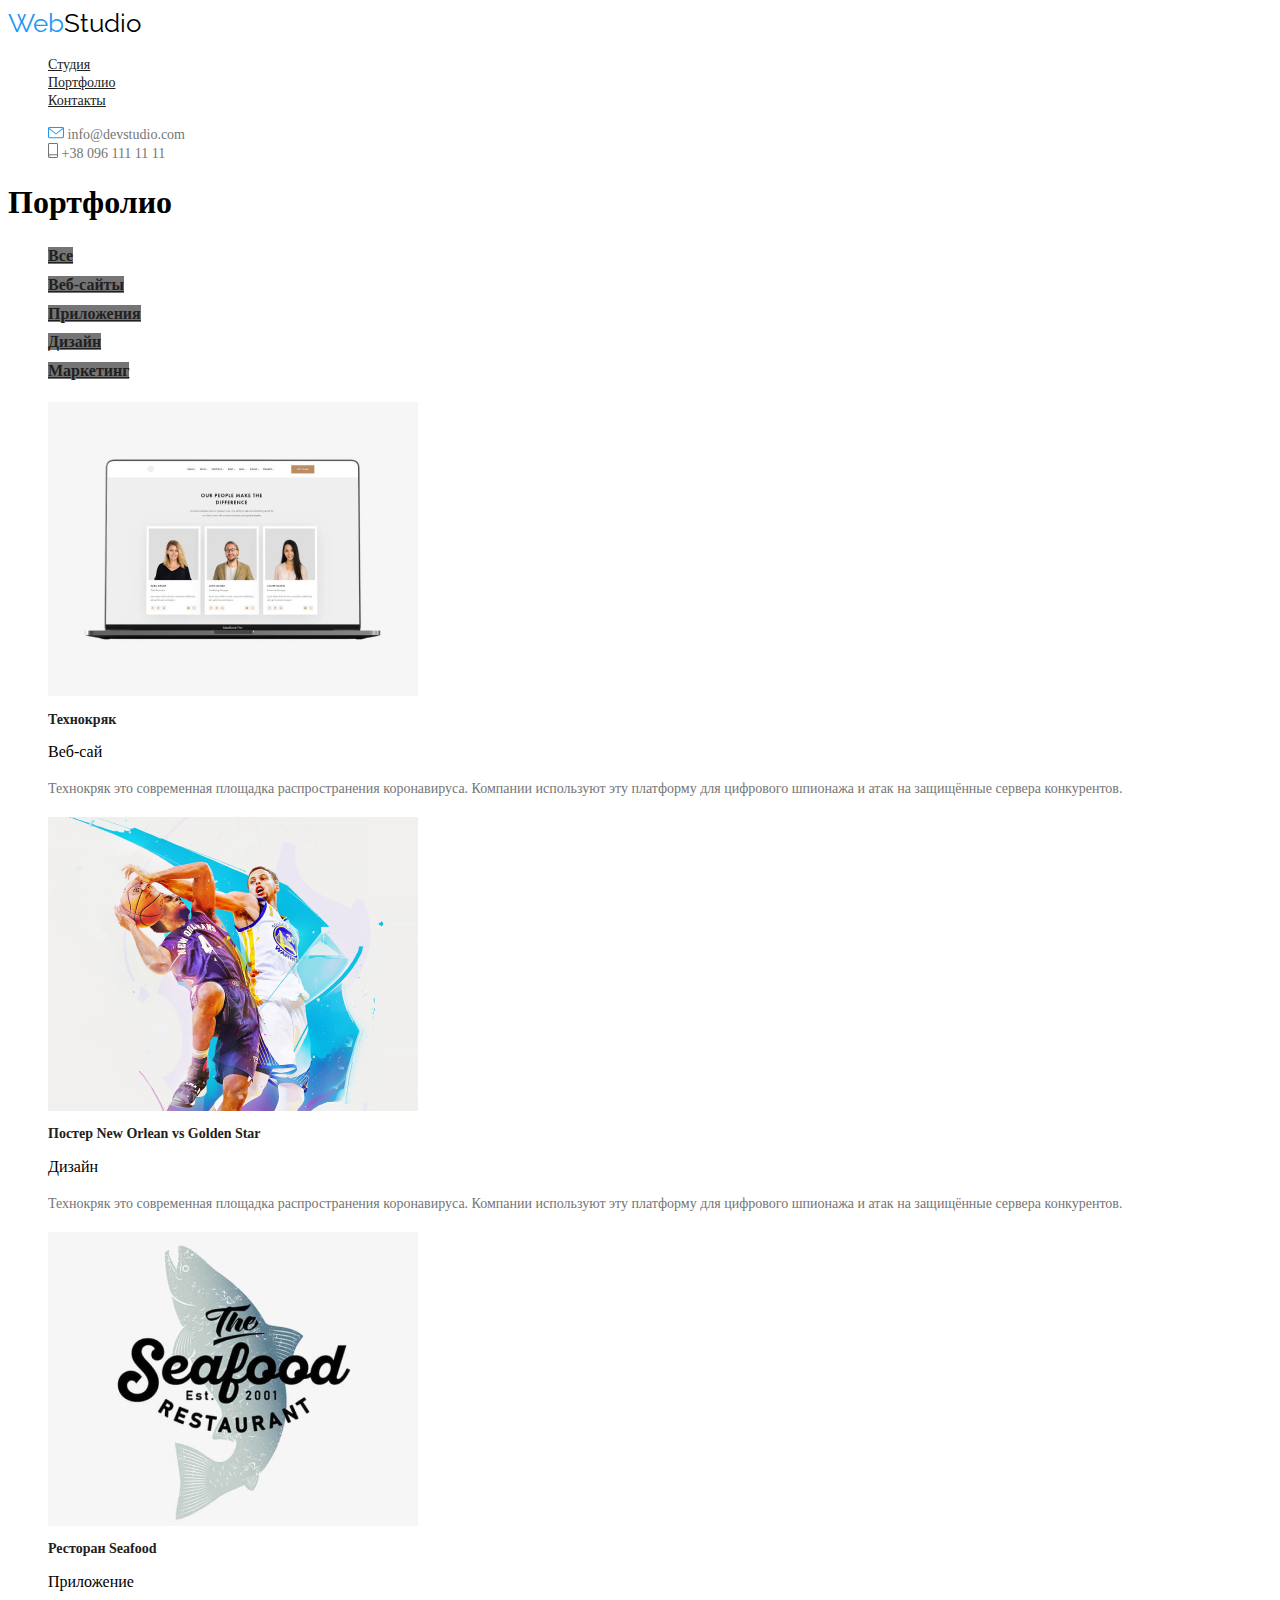
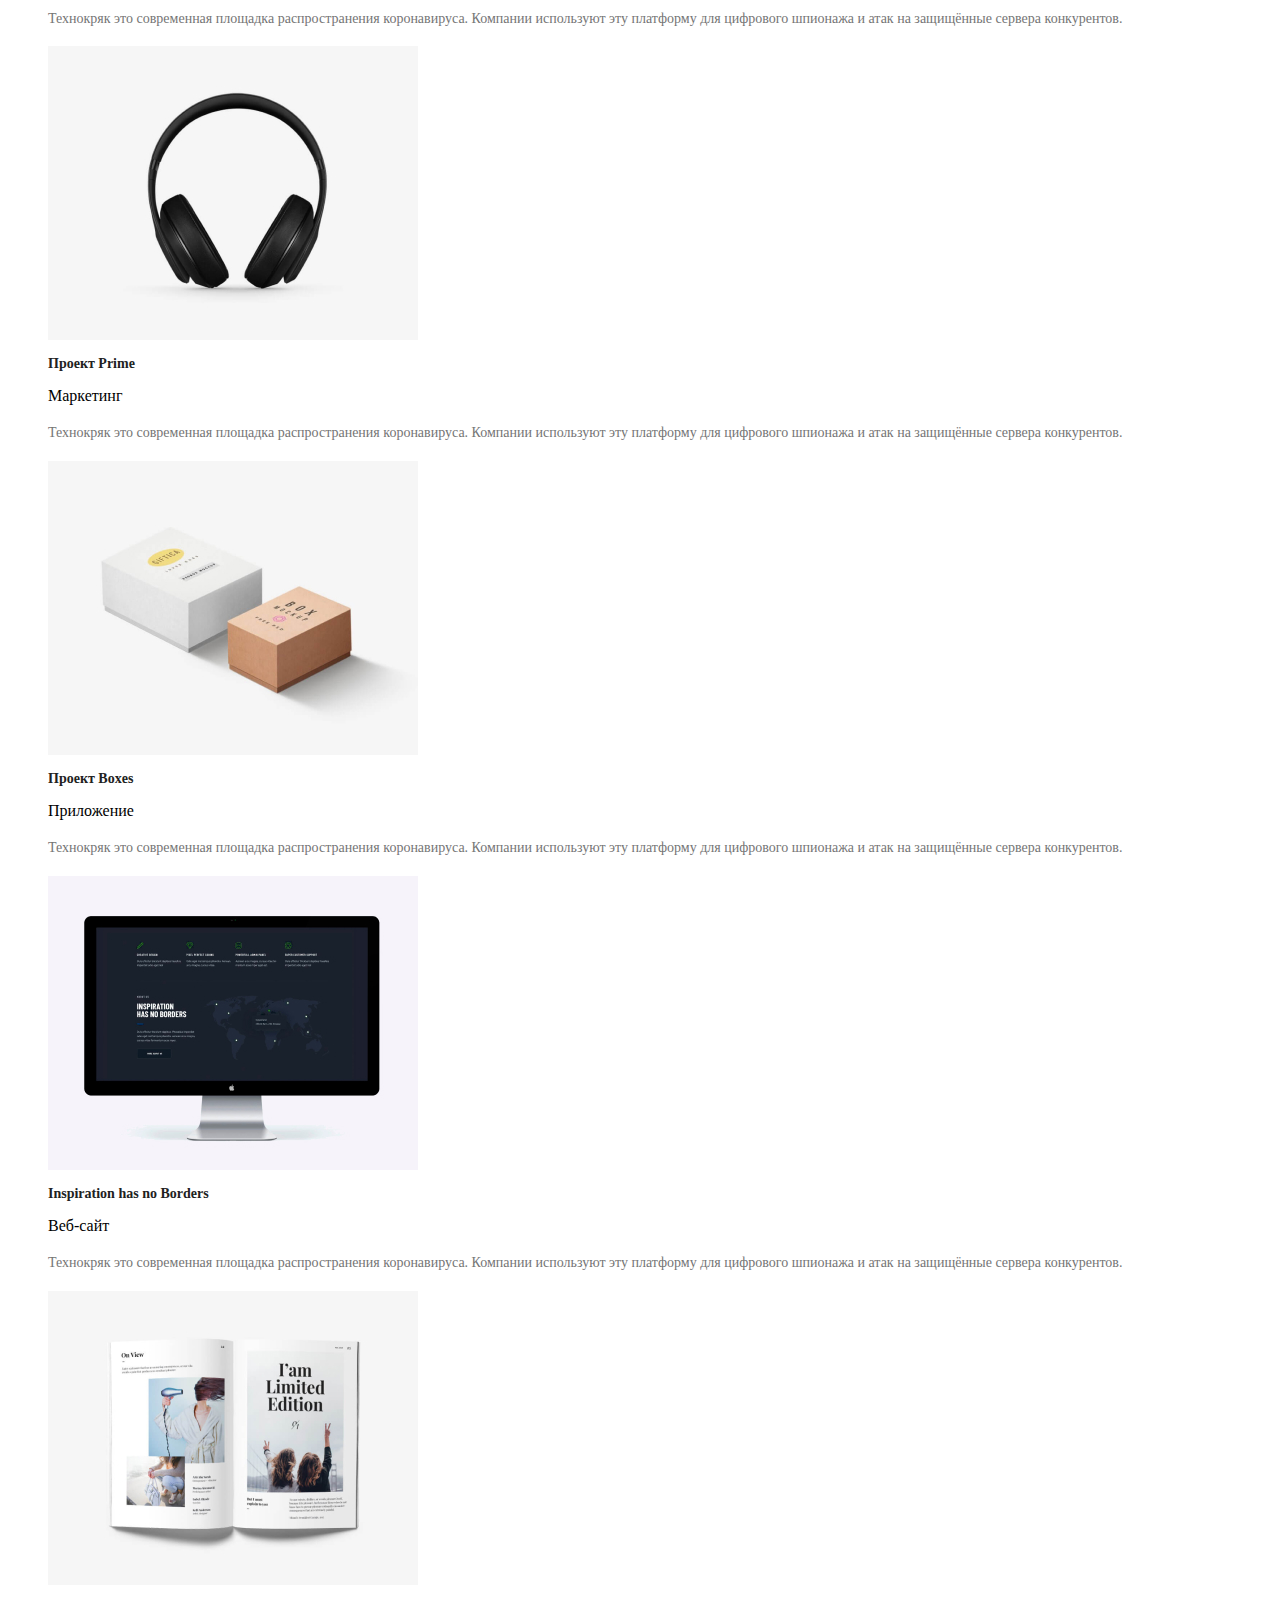
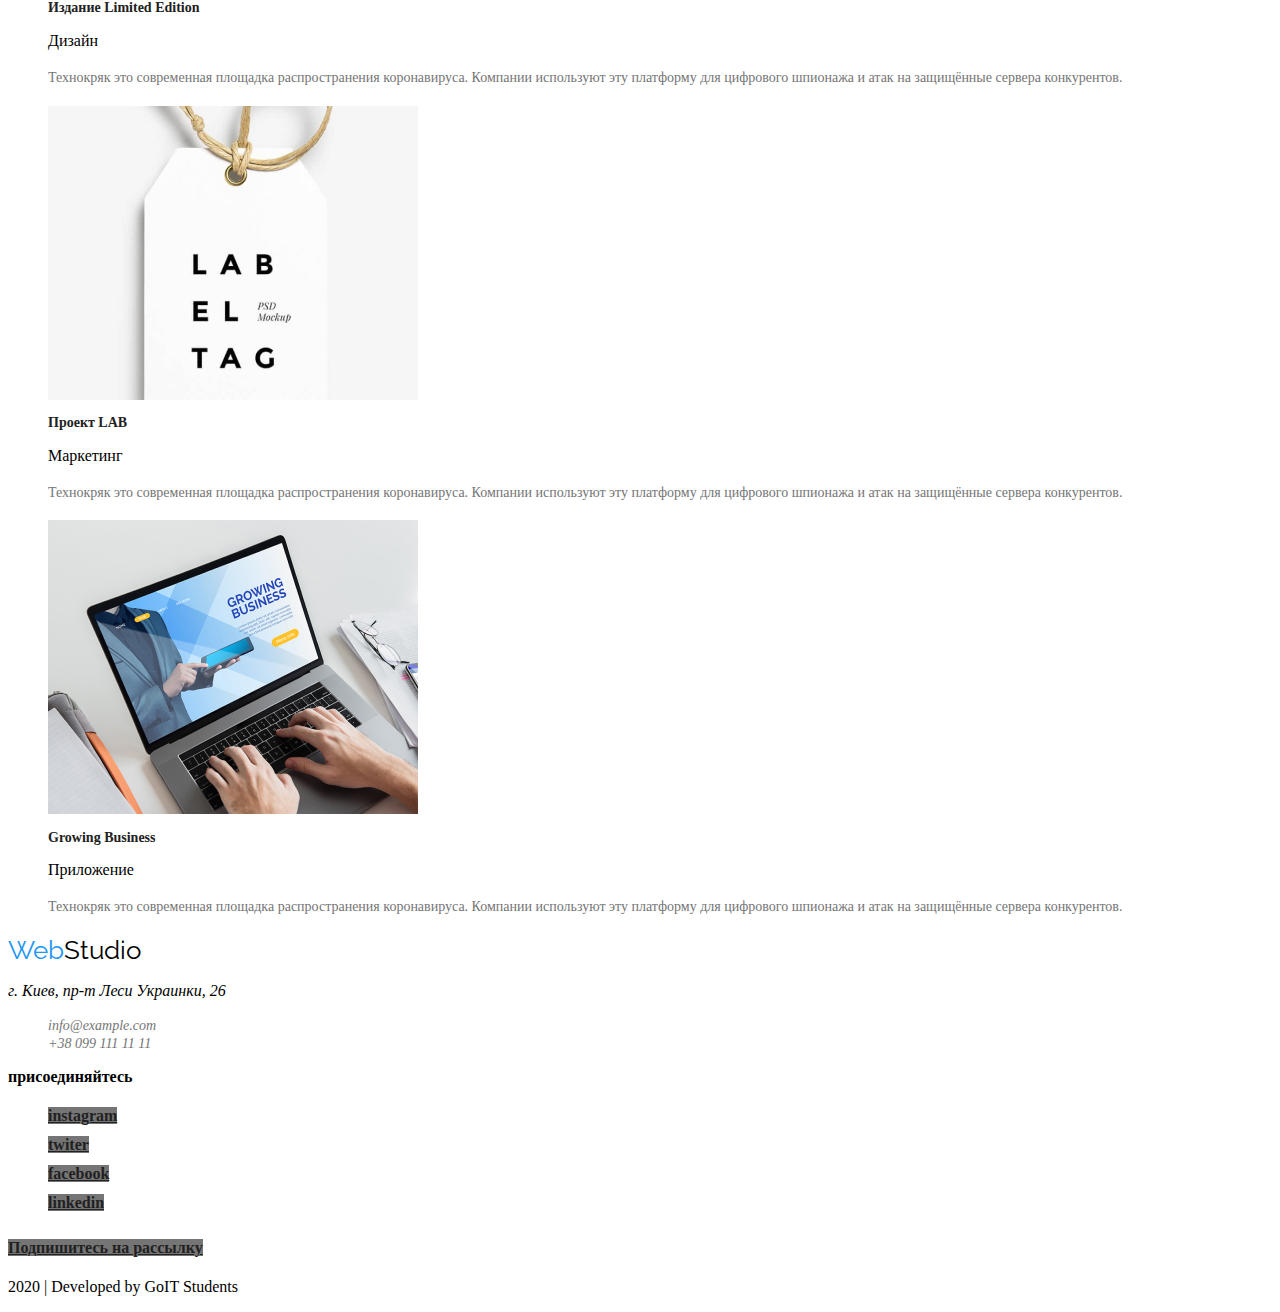
<file: goit-markup-hw-01-master/portfolio.html>
<!DOCTYPE html>
<html lang="ru">
  <head>
    <meta charset="UTF-8" />
    <meta name="viewport" content="width=device-width, initial-scale=1.0" />
    <title>Document</title>
    <link
      href="https://fonts.googleapis.com/css2?family=Raleway:wght@700&family=Roboto:wght@400;500;700;900&display=swap"
      rel="stylesheet"
    />
    <link rel="stylesheet" href="./css/styles.css" />
  </head>
  <body>
    <!--heder-->
    <header>
      <nav>
        <a class="logo"><span class="logo-second">Web</span>Studio </a>
        <ul class="site-nav list">
          <li><a href="./index.html" class="link">Студия</a></li>
          <li><a href="./portfolio.html" class="link">Портфолио</a></li>
          <li><a href="" class="link">Контакты</a></li>
        </ul>
      </nav>
      <ul class="auth-nav list">
        <li>
          <a href="" class="info">
            <img src="./images/envelope(hover).svg" alt="hover" />
            info@devstudio.com
          </a>
        </li>
        <li>
          <a href="" class="info">
            <img src="./images/smartphone.svg" alt="smartphone" />
            +38 096 111 11 11
          </a>
        </li>
      </ul>
    </header>

    <!--Portfolio content-->
    <main>
      <section>
        <h1>Портфолио</h1>
        <ul class="list">
          <li><a href="" class="button">Все</a></li>
          <li><a href="" class="button">Веб-сайты</a></li>
          <li><a href="" class="button">Приложения</a></li>
          <li><a href="" class="button">Дизайн</a></li>
          <li><a href="" class="button">Маркетинг</a></li>
        </ul>
        <ul class="feature-list list">
          <li>
            <a href=""></a>
            <img src="./imageportfolio/tehnokryak.jpg" alt="tehnokryak" />
            <h2 class="title">Технокряк</h2>
            <p class="work-list">Веб-сай</p>
            <p class="text">
              Технокряк это современная площадка распространения коронавируса.
              Компании используют эту платформу для цифрового шпионажа и атак на
              защищённые сервера конкурентов.
            </p>
          </li>
        </ul>
        <ul class="feature-list list">
          <li>
            <a href=""></a>
            <img src="./imageportfolio/poster.jpg" alt="poster" />
            <h2 class="title">Постер New Orlean vs Golden Star</h2>
            <p class="work-list">Дизайн</p>
            <p class="text">
              Технокряк это современная площадка распространения коронавируса.
              Компании используют эту платформу для цифрового шпионажа и атак на
              защищённые сервера конкурентов.
            </p>
          </li>
        </ul>
        <ul class="feature-list list">
          <li>
            <a href=""></a>
            <img src="./imageportfolio/restoran.jpg" alt="restoran" />
            <h2 class="title">Ресторан Seafood</h2>
            <p class="work-list">Приложение</p>
            <p class="text">
              Технокряк это современная площадка распространения коронавируса.
              Компании используют эту платформу для цифрового шпионажа и атак на
              защищённые сервера конкурентов.
            </p>
          </li>
        </ul>
        <ul class="feature-list list">
          <li>
            <a href=""></a>
            <img src="./imageportfolio/prime.jpg" alt="prime" />
            <h2 class="title">Проект Prime</h2>
            <p class="work-list">Маркетинг</p>
            <p class="text">
              Технокряк это современная площадка распространения коронавируса.
              Компании используют эту платформу для цифрового шпионажа и атак на
              защищённые сервера конкурентов.
            </p>
          </li>
        </ul>
        <ul class="feature-list list">
          <li>
            <a href=""></a>
            <img src="./imageportfolio/box.jpg" alt="box" />
            <h2 class="title">Проект Boxes</h2>
            <p class="work-list">Приложение</p>
            <p class="text">
              Технокряк это современная площадка распространения коронавируса.
              Компании используют эту платформу для цифрового шпионажа и атак на
              защищённые сервера конкурентов.
            </p>
          </li>
        </ul>
        <ul class="feature-list list">
          <li>
            <a href=""></a>
            <img src="./imageportfolio/borders.jpg" alt="borders" />
            <h2 class="title">Inspiration has no Borders</h2>
            <p class="work-list">Веб-сайт</p>
            <p class="text">
              Технокряк это современная площадка распространения коронавируса.
              Компании используют эту платформу для цифрового шпионажа и атак на
              защищённые сервера конкурентов.
            </p>
          </li>
        </ul>
        <ul class="feature-list list">
          <li>
            <a href=""></a>
            <img src="./imageportfolio/edition.jpg" alt="edition" />
            <h2 class="title">Издание Limited Edition</h2>
            <p class="work-list">Дизайн</p>
            <p class="text">
              Технокряк это современная площадка распространения коронавируса.
              Компании используют эту платформу для цифрового шпионажа и атак на
              защищённые сервера конкурентов.
            </p>
          </li>
        </ul>
        <ul class="feature-list list">
          <li>
            <a href=""></a>
            <img src="./imageportfolio/lab.jpg" alt="lab" />
            <h2 class="title">Проект LAB</h2>
            <p class="work-list">Маркетинг</p>
            <p class="text">
              Технокряк это современная площадка распространения коронавируса.
              Компании используют эту платформу для цифрового шпионажа и атак на
              защищённые сервера конкурентов.
            </p>
          </li>
        </ul>
        <ul class="feature-list list">
          <li>
            <a href=""></a>
            <img src="./imageportfolio/busines.jpg" alt="busines" />
            <h2 class="title">Growing Business</h2>
            <p class="work-list">Приложение</p>
            <p class="text">
              Технокряк это современная площадка распространения коронавируса.
              Компании используют эту платформу для цифрового шпионажа и атак на
              защищённые сервера конкурентов.
            </p>
          </li>
        </ul>
      </section>
    </main>
    <!--Footer-->
    <footer>
      <a class="logo"><span class="logo-second">Web</span>Studio </a>
      <address>
        <p>г. Киев, пр-т Леси Украинки, 26</p>
        <ul class="list">
          <li><a href="" class="info">info@example.com</a></li>
          <li><a href="" class="info">+38 099 111 11 11</a></li>
        </ul>
      </address>
      <b>присоединяйтесь</b>
      <ul class="list">
        <li><a href="" class="button">instagram</a></li>
        <li><a href="" class="button">twiter</a></li>
        <li><a href="" class="button">facebook</a></li>
        <li><a href="" class="button">linkedin</a></li>
      </ul>
      <b><a href="" class="button">Подпишитесь на рассылку</a></b>
      <p>2020 | Developed by GoIT Students</p>
    </footer>
  </body>
</html>
</file>
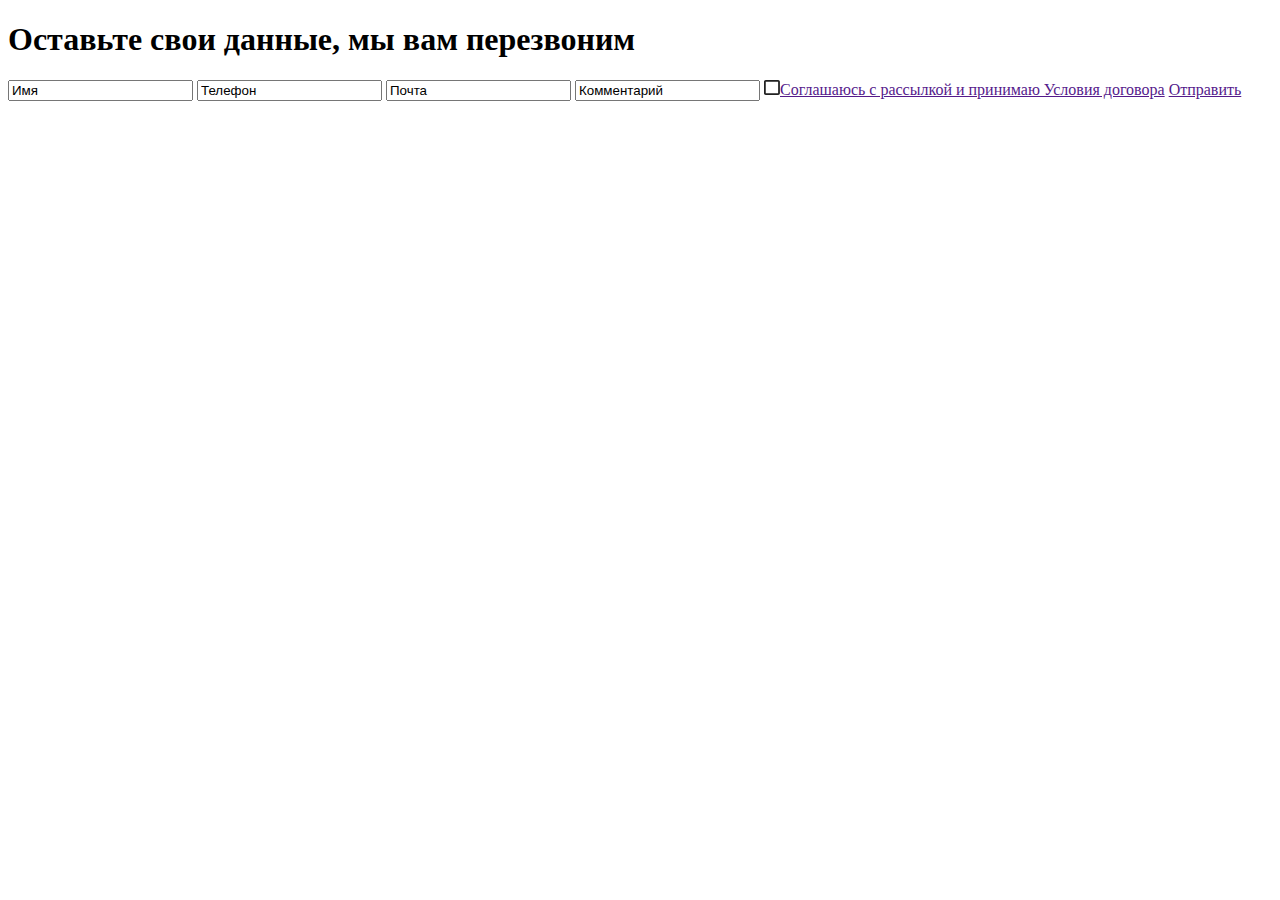
<file: goit-markup-hw-01-master/stydiya.html>
<!DOCTYPE html>
<html lang="ru">
  <head>
    <meta charset="UTF-8" />
    <meta name="viewport" content="width=device-width, initial-scale=1.0" />
    <title>Document</title>
  </head>
  <body>
    <form method="POST">
      <h1>Оставьте свои данные, мы вам перезвоним</h1>
      <input type="text" value="Имя" />
      <input type="text" value="Телефон" />
      <input type="text" value="Почта" />
      <input type="text" value="Комментарий" />
      <a href=""
        ><img src="./images/kub.svg" alt="logo" />Соглашаюсь с рассылкой и
        принимаю Условия договора</a
      >
      <a href="">Отправить</a>
    </form>
  </body>
</html>
</file>
<file: css/styles.css>
:root {
  --primary-text-color: #212121;
  --secondary-text-color: #757575;
  --background-color: #e5e5e5;
  --secondary-background-color: #f5f4fa;
  --whit-color: #ffffff;
  --accent-color: #2196f3;
  --footer-color: #2f303a;
}
a {
  text-decoration: none;
  font-style: normal;
  color: inherit;
  font-family: inherit;
}

.page {
  color: var(--primary-text-color);
  background-color: var(--background-color);
  font-family: Roboto, sans-serif;
  letter-spacing: 0.03em;
}

.list {
  list-style: none;
}

.logo {
  color: var(--primary-text-color);
  font-family: Raleway;
  font-style: normal;
  font-size: 26px;
  line-height: 1.2;
  font-family: Raleway;
}
.logo-second {
  color: var(--accent-color);
}
.logo:hover,
.logo-second:hover {
  color: var(--accent-color);
}

/*site-nav*/
.site-nav .link {
  color: var(--primary-text-color);
  font-family: Roboto;
  font-style: normal;
  font-weight: 500;
  font-size: 14px;
  line-height: 1.1;
  letter-spacing: 0.02em;
}
.site-nav .link.current {
  color: var(--accent-color);
}
.site-nav .link:hover,
.site-nav .link:focus {
  color: var(--accent-color);
}
/*auth-nav*/
.info {
  color: var(--secondary-text-color);
  font-family: Roboto;
  font-style: normal;
  font-weight: 500;
  font-size: 14px;
  line-height: 1.1;
  letter-spacing: 0.02em;
  text-decoration: none;
}
.info:hover,
.info:focus {
  color: var(--accent-color);
}
/*hero*/
.hero-title {
  color: var(--whit-color);
  font-family: Roboto;
  font-style: normal;
  font-weight: 900;
  font-size: 44px;
  line-height: 1.4;
  text-align: center;
  letter-spacing: 0.06em;
  text-transform: uppercase;
}
/*section*/
.section-title {
  color: var(--primary-text-color);
  font-family: Roboto;
  font-style: normal;
  font-weight: bold;
  font-size: 36px;
  line-height: 1.1;
  text-align: center;
}
.section .text-title {
  color: var(--whit-color);
  font-family: Roboto;
  font-style: normal;
  font-weight: bold;
  font-size: 14px;
  line-height: 1.1;
  text-align: center;
  text-transform: uppercase;
}
.team-list {
  color: var(--primary-text-color);
  font-family: Roboto;
  font-style: normal;
  font-weight: 500;
  font-size: 16px;
  line-height: 1.1;
  text-align: center;
}
.section .work-list {
  color: var(--secondary-text-color);
  font-family: Roboto;
  font-style: normal;
  font-weight: normal;
  font-size: 16px;
  line-height: 1.1;
  text-align: center;
}
.section .email {
  color: var(--secondary-text-color);
}
/*ameil*/
.email:hover,
.email:focus {
  color: var(--accent-color);
}
/*feature*/
.feature-list .title {
  color: var(--primary-text-color);
  font-family: Roboto;
  font-style: normal;
  font-weight: bold;
  font-size: 14px;
  line-height: 1.1;
  text-transform: uppercase;
}
.feature-list .text {
  color: var(--secondary-text-color);
  font-family: Roboto;
  font-style: normal;
  font-weight: normal;
  font-size: 14px;
  line-height: 1.7;
}
/*customers-img*/
.section .img-hover:hover {
  color: var(--accent-color);
}
.button {
  color: var(--primary-text-color);
  background-color: var(--secondary-text-color);
  font-family: Roboto;
  font-style: normal;
  font-weight: bold;
  font-size: 16px;
  line-height: 1.8;
  display: flex;
  align-items: center;
  text-align: center;
  letter-spacing: 0.06em;
}

.button:hover,
.button:focus {
  color: var(--whit-color);
  background-color: var(--accent-color);
}
.adres {
  color: var(--whit-color);
  font-family: Roboto;
  font-style: normal;
  font-weight: normal;
  font-size: 14px;
  line-height: 1.7;
}

.adres-info {
  color: rgba(255, 255, 255, 0.6);
  font-family: Roboto;
  font-style: normal;
  font-weight: normal;
  font-size: 14px;
  line-height: 1.7;
}
.adres-info:hover,
.adres-info:focus {
  color: var(--accent-color);
}
.developed {
  color: rgba(255, 255, 255, 0.4);
  font-family: Roboto;
  font-style: normal;
  font-weight: normal;
  font-size: 12px;
  line-height: 2;
  text-align: center;
}
/*portfolio-nav*/
.portfolio-nav .option {
  color: var(--primary-text-color);
  font-family: Roboto;
  font-style: normal;
  font-weight: 500;
  font-size: 16px;
  line-height: 1.6;
  text-align: center;
}
.option:hover,
.option:focus {
  color: var(--whit-color);
  background-color: var(--accent-color);
}
/*option-list*/
.option-list .menu {
  color: var(--primary-text-color);
  font-family: Roboto;
  font-style: normal;
  font-weight: bold;
  font-size: 18px;
  line-height: 2;
  letter-spacing: 0.06em;
}
.option-list .addition {
  color: var(--secondary-text-color);
  font-family: Roboto;
  font-style: normal;
  font-weight: normal;
  font-size: 16px;
  line-height: 1, 8;
}
.option-list .text-addition {
  color: var(--whit-color);
  font-family: Roboto;
  font-style: normal;
  font-weight: normal;
  font-size: 18px;
  line-height: 1.5;
}
.mailing {
  color: var(--whit-color);
  font-family: Roboto;
  font-style: normal;
  font-weight: bold;
  font-size: 14px;
  line-height: 1.1;
  text-transform: uppercase;
}
.button-primary {
  color: var(--whit-color);
  background-color: var(--accent-color);
  font-family: Roboto;
  font-style: normal;
  font-weight: bold;
  font-size: 16px;
  line-height: 1.8;
  letter-spacing: 0.06em;
}
</file>
<file: goit-markup-hw-01-master/css/styles.css>
:root {
  --primary-text-color: #212121;
  --secondary-text-color: #757575;
  --background-color: #e5e5e5;
  --secondary-background-color: #f5f4fa;
  --whit-color: #ffffff;
  --accent-color: #2196f3;
  --footer-color: #2f303a;
}
.page {
  color: var(--primary-text-color);
  background-color: var(--background-color);
  font-family: Roboto, sans-serif;
  letter-spacing: 0.03em;
}

.list {
  list-style: none;
}

.logo {
  font-size: 26px;
  line-height: 1.2;
  font-family: Raleway;
}
.logo-second {
  color: var(--accent-color);
}
.logo:hover,
.logo-second:hover {
  color: var(--accent-color);
}

/*site-nav*/
.site-nav .link {
  color: var(--primary-text-color);
  font-weight: 500;
  font-size: 14px;
  line-height: 1.1;
}
.site-nav .link:hover,
.site-nav .link:focus {
  color: var(--accent-color);
}

/*auth-nav*/
.info {
  color: var(--secondary-text-color);
  font-weight: 500;
  font-size: 14px;
  line-height: 1.1;
  text-decoration: none;
}
.info:hover,
.info:focus {
  color: var(--accent-color);
}
/*hero*/
.hero-title {
  color: var(--whit-color);
  font-weight: 900;
  font-size: 44px;
  line-height: 1.4;
  text-align: center;
}
/*section*/
.section-title {
  color: var(--primary-text-color);
  font-weight: bold;
  font-size: 36px;
  line-height: 1.1;
}
.section .text-title {
  color: var(--whit-color);
  font-weight: bold;
  font-size: 14px;
  line-height: 1.1;
}
.team-list {
  color: var(--primary-text-color);
  font-weight: 500;
  font-size: 16px;
  line-height: 1.1;
}
.section .work-list {
  color: var(--secondary-text-color);
  font-size: 16px;
  line-height: 1.1;
}
.section .email {
  color: var(--secondary-text-color);
}
/*ameil*/
.email:hover,
.email:focus {
  color: var(--accent-color);
}
/*feature*/
.feature-list .title {
  color: var(--primary-text-color);
  font-size: 14px;
  line-height: 1.1;
}
.feature-list .text {
  color: var(--secondary-text-color);
  font-size: 14px;
  line-height: 1.7;
}
/*customers-img*/
.section .img-hover:hover {
  color: var(--accent-color);
}
.button {
  color: var(--primary-text-color);
  background-color: var(--secondary-text-color);
  font-family: inherit;
  font-weight: bold;
  font-size: 16px;
  line-height: 1.8;
  align-items: center;
}

.button:hover,
.button:focus {
  color: var(--whit-color);
  background-color: var(--accent-color);
}
</file>
